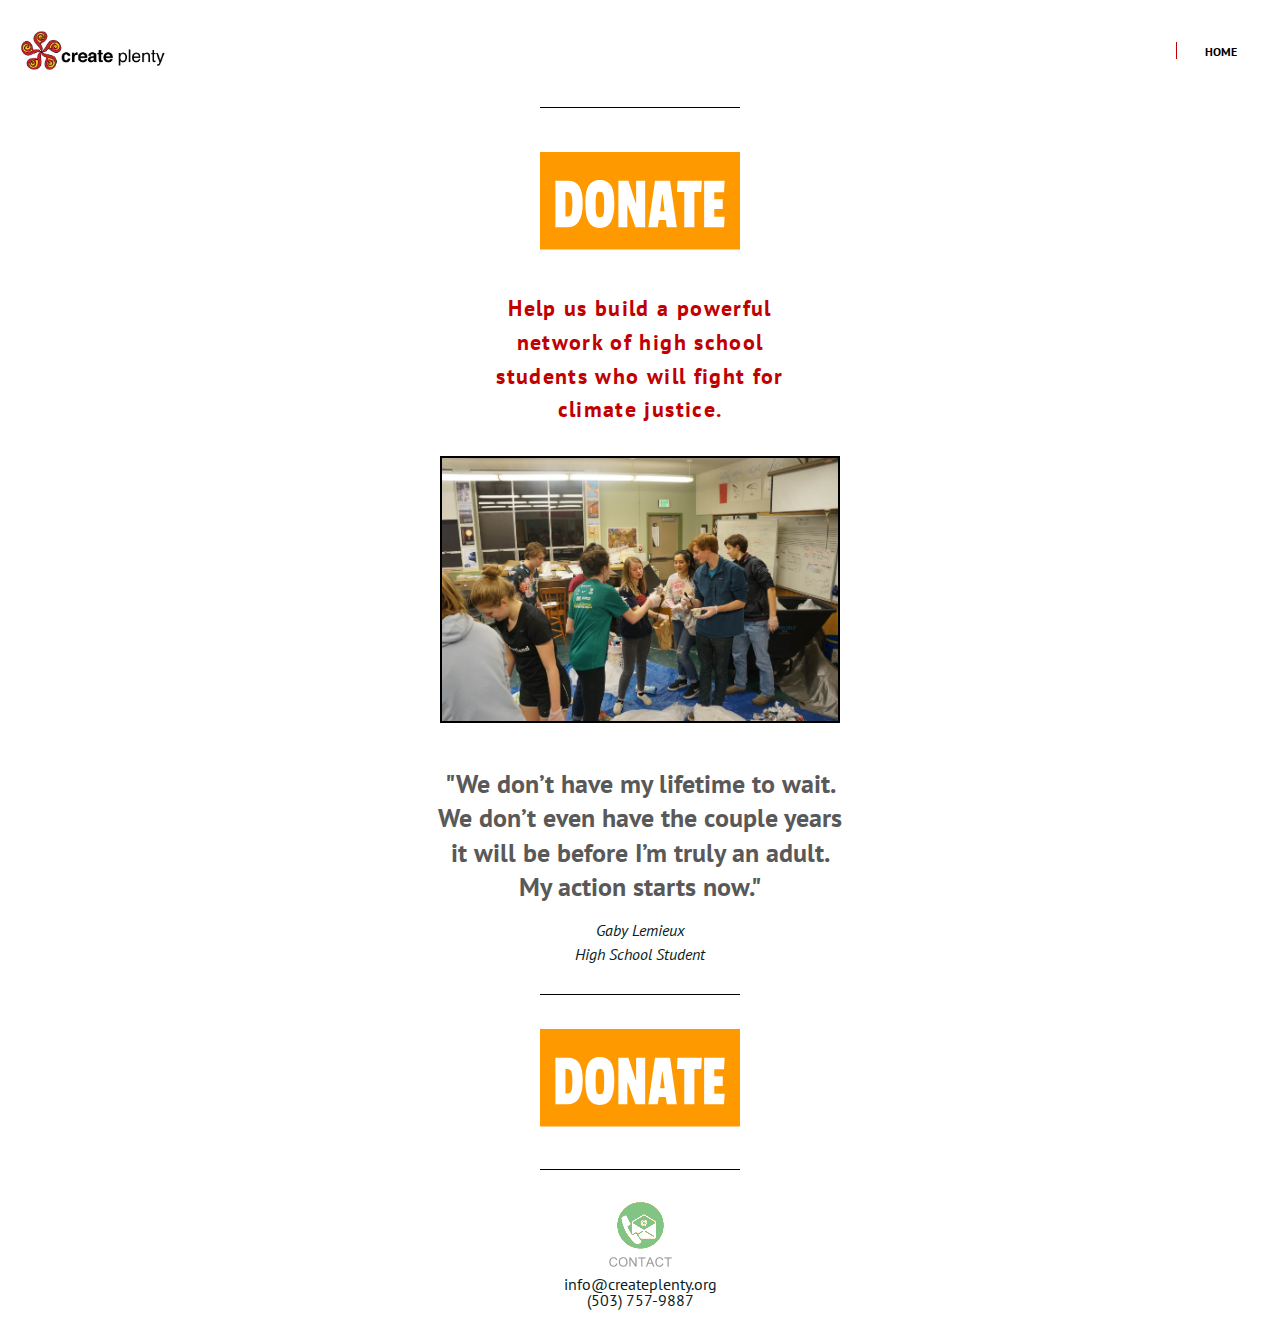
<file: donate.html>
<!doctype html>
<html lang="en" class="no-js">
<head>
	<meta charset="UTF-8">
	<meta name="viewport" content="width=device-width, initial-scale=1">

	<link href='http://fonts.googleapis.com/css?family=PT+Sans:400,700' rel='stylesheet' type='text/css'>

	<link rel="stylesheet" href="nav_css/reset.css">
	<!-- CSS reset -->
	<link rel="stylesheet" href="nav_css/style.css"> <!-- Resource style -->
	<script src="nav_js/modernizr.js"></script> <!-- Modernizr -->

<link rel="stylesheet" href="css/mods.css">
<link rel="stylesheet" href="css/three_columns.css">
<link rel="stylesheet" href="css/iframe_ht.css">
	<title>Donate</title>
</head>
<body>

<header>
	<nav>
		<ul class="cd-primary-nav">
			<li><a href="index.html">Home</a></li>
			<li><a href="students.html">Students</a></li>
			<li><a href="partners.html">Partners</a></li>
			<li><a href="join_us.html">Join Us</a></li>

		</ul>
	</nav>
</header>


 <!-- top menu -->
 <div class="menu_container">


      <div class="box our_mission"><a href="index.html"><span class="vert_mid _front_botline">HOME</span></a></div>
</div>


<img class="cplogo_head" src="img/cplogo.png">






<div id="donate_btn_top_donatepage">
<form action="https://www.paypal.com/cgi-bin/webscr" method="post" target="blank"><input name="cmd" type="hidden" value="_s-xclick" /><input name="hosted_button_id" type="hidden" value="LHMP39JDUV9JN" /><input alt="PayPal - The safer, easier way to pay online!" name="submit" src="img/donate_button.svg" alt="donate button"  type="image" />
</form>
	</div>
<p id="bottom_donatepage_blurb">Help us build a powerful network of high school students who will fight for climate justice.</p>

<div class="top_ctr">
<div id="donate_bg">
	<img src="img/linc7.jpg">
</div>
</div>

<div id="donate_spacer"></div>
<div class="top_ctr top_front_headline">
	<h1>"We don’t have my lifetime to wait.<br>
We don’t even have the couple years<br>it will be before I’m truly an adult.<br>My action starts now."</h1>
	<p id="gaby_donatepg">Gaby Lemieux<br>High School Student</p>
</div>







<div id="donatepage_btn_bottom">
<form action="https://www.paypal.com/cgi-bin/webscr" method="post" target="blank"><input name="cmd" type="hidden" value="_s-xclick" /><input name="hosted_button_id" type="hidden" value="LHMP39JDUV9JN" /><input alt="PayPal - The safer, easier way to pay online!" name="submit" src="img/donate_button.svg" alt="donate button"  type="image" />
</form>
	</div>

<!-- <div class="hr_line"></div> -->


<div class="top_ctr">
	<br><br><img id="contact_png" src="img/contact.png">
<p id="contact_info">info@createplenty.org<br>
(503) 757-9887</p></div>

<!-- <div class="hr_line"></div> -->
<br><br>





	<div class="cd-overlay-nav">
		<span></span>
	</div> <!-- cd-overlay-nav -->

	<div class="cd-overlay-content">
		<span></span>
	</div> <!-- cd-overlay-content -->

	<a href="#0" class="cd-nav-trigger">Menu<span class="cd-icon"></span></a>

<script src="nav_js/jquery-2.1.1.js"></script>
<script src="nav_js/velocity.min.js"></script>
<script src="nav_js/main.js"></script> <!-- Resource jQuery -->



</body>
</html>
</file>
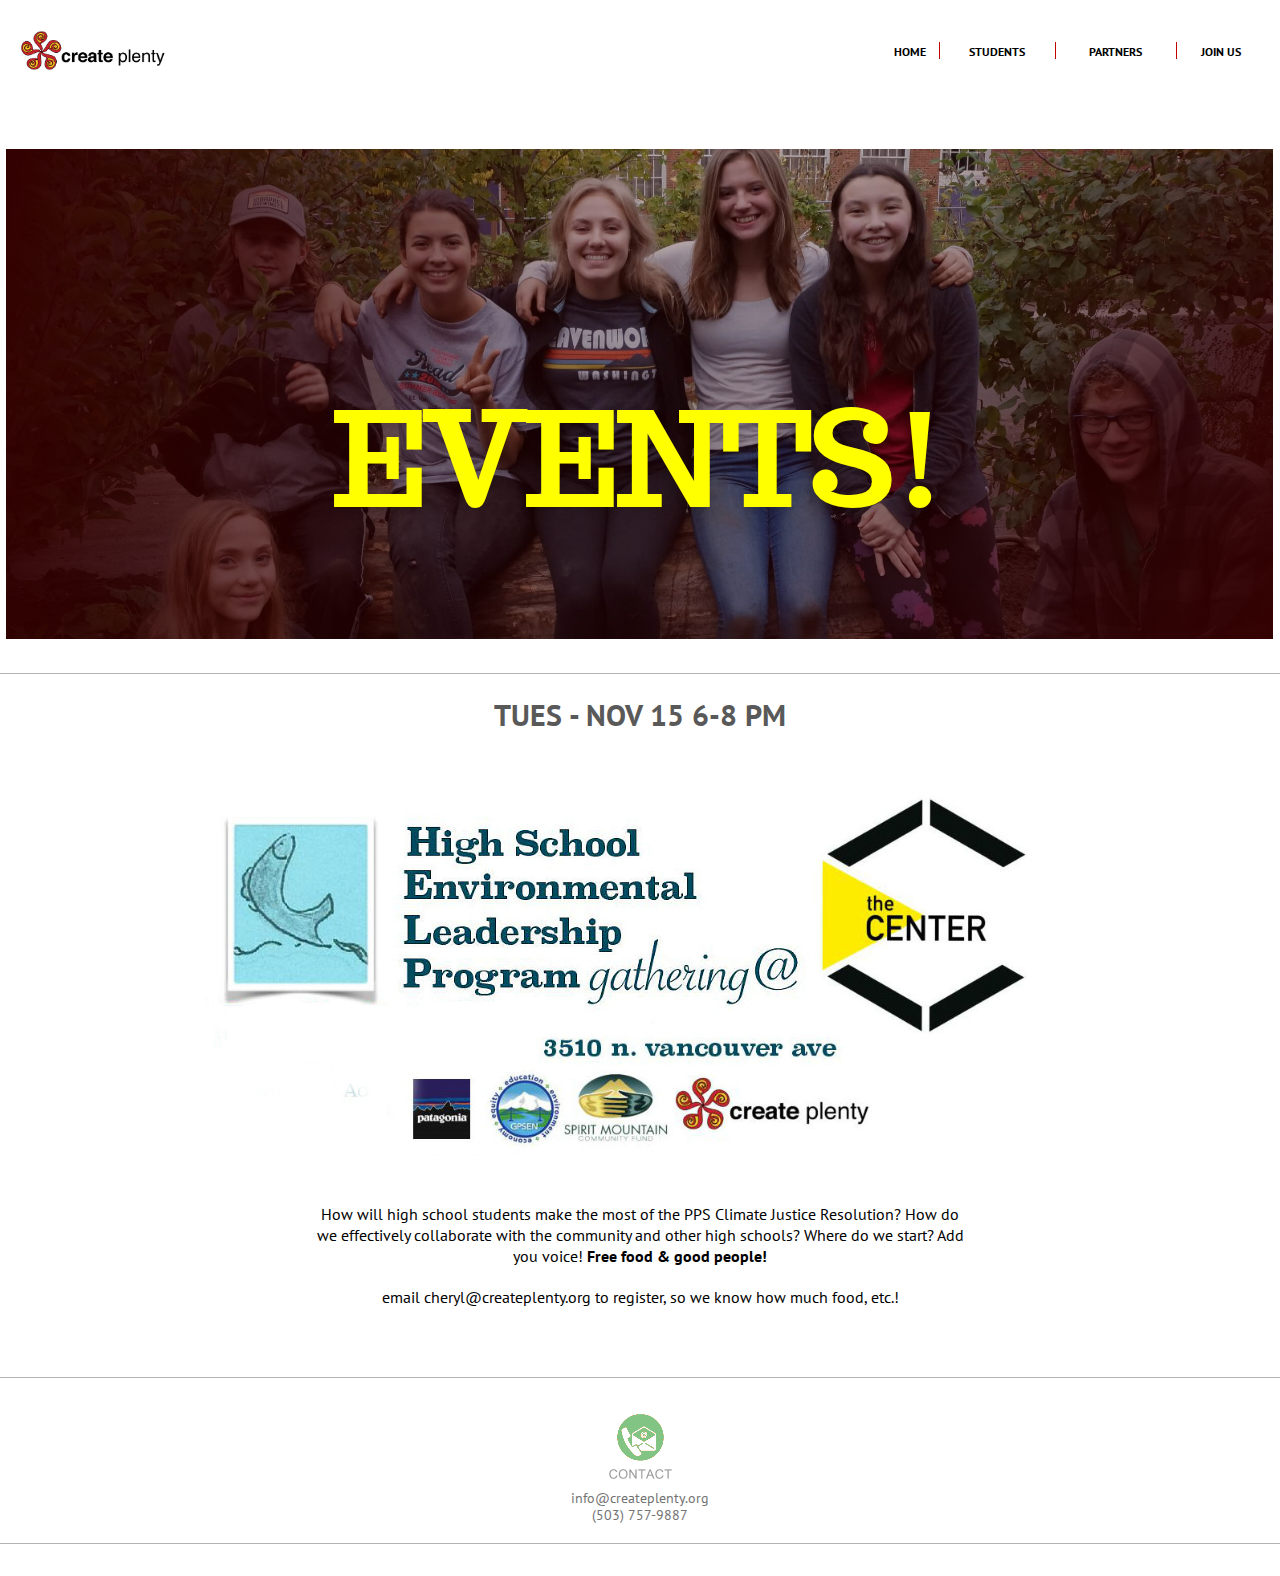
<file: events.html>
<!doctype html>
<html lang="en" class="no-js">
<head>
	<meta charset="UTF-8">
	<meta name="viewport" content="width=device-width, initial-scale=1">

	<link href='http://fonts.googleapis.com/css?family=PT+Sans:400,700' rel='stylesheet' type='text/css'>

	<link rel="stylesheet" href="nav_css/reset.css">
	<!-- CSS reset -->
	<link rel="stylesheet" href="nav_css/style.css"> <!-- Resource style -->
	<script src="nav_js/modernizr.js"></script> <!-- Modernizr -->

<link rel="stylesheet" href="css/accordion.css">
<link rel="stylesheet" href="css/mods.css">
<link rel="stylesheet" href="css/three_columns.css">
<link rel="stylesheet" href="css/iframe_ht.css">




	<title>EVENTS</title>
</head>
<body>

<header>
	<nav>
		<ul class="cd-primary-nav">

			<li><a href="index.html">Home</a></li>
			<li><a href="partners.html">Partners</a></li>
			<li><a href="join_us.html">Join Us</a></li>
			<li><a href="donate.html">Donate</a></li>
		</ul>
	</nav>
</header>


 <!-- top menu -->
 <div class="menu_container">

<div class="box home1"><a href="index.html"><span class="vert_mid _front_botline">HOME</span></a></div>
<div class="box leadership"><a href="students.html"><span class="vert_mid _front_botline">STUDENTS</span></a></div>
 <div class="box opportunities"><a href="partners.html"><span class="vert_mid _front_botline">PARTNERS</span></a></div>
 <div class="box our_mission"><a href="join_us.html"><span class="vert_mid _front_botline">JOIN US</span></a></div>



</div>


<img class="cplogo_head" src="img/cplogo.png">

<!-- <div class="line"></div> -->

<div id="show1_ctr">
<iframe class="iframe_ht" src="rwords/rwords_events.html"></iframe></div>

<br><br>
<div class="hr_line"></div>

<div class="top_ctr event_headline">
  <h1>TUES - NOV 15 6-8 PM<br></h1>
</div>
<div class="top_ctr">
<img id="event1_pic" src="img/event1_1.jpg">
</div>
<div class="front_article top_center">How will high school students make the most of the PPS Climate Justice Resolution? How do we effectively collaborate with the community and other high schools? Where do we start? Add you voice! <span class="bold">Free food & good people!</span>
<br><br>
email cheryl@createplenty.org to register, so we know how much food, etc.!
</div>

<!--
<div class="more_info top_ctr">
<span class="contact_cheryl">Ready to Sign Up?<br>
cheryl [at] createplenty.org<br>
(503) 757-9887
</span>
</div> -->





<div class="hr_line"></div>



<div class="top_ctr">
	<br><br><img class="contact_png" src="img/contact.png">
<p class="contact_info">info@createplenty.org<br>
(503) 757-9887</p></div>

<div class="hr_line"></div>
<br><br>




	<div class="cd-overlay-nav">
		<span></span>
	</div> <!-- cd-overlay-nav -->

	<div class="cd-overlay-content">
		<span></span>
	</div> <!-- cd-overlay-content -->

	<a href="#0" class="cd-nav-trigger">Menu<span class="cd-icon"></span></a>

<script src="nav_js/jquery-2.1.1.js"></script>
<script src="nav_js/velocity.min.js"></script>
<script src="nav_js/main.js"></script> <!-- Resource jQuery -->

<script src="smoothscroll.js"></script>




</body>
</html>
</file>
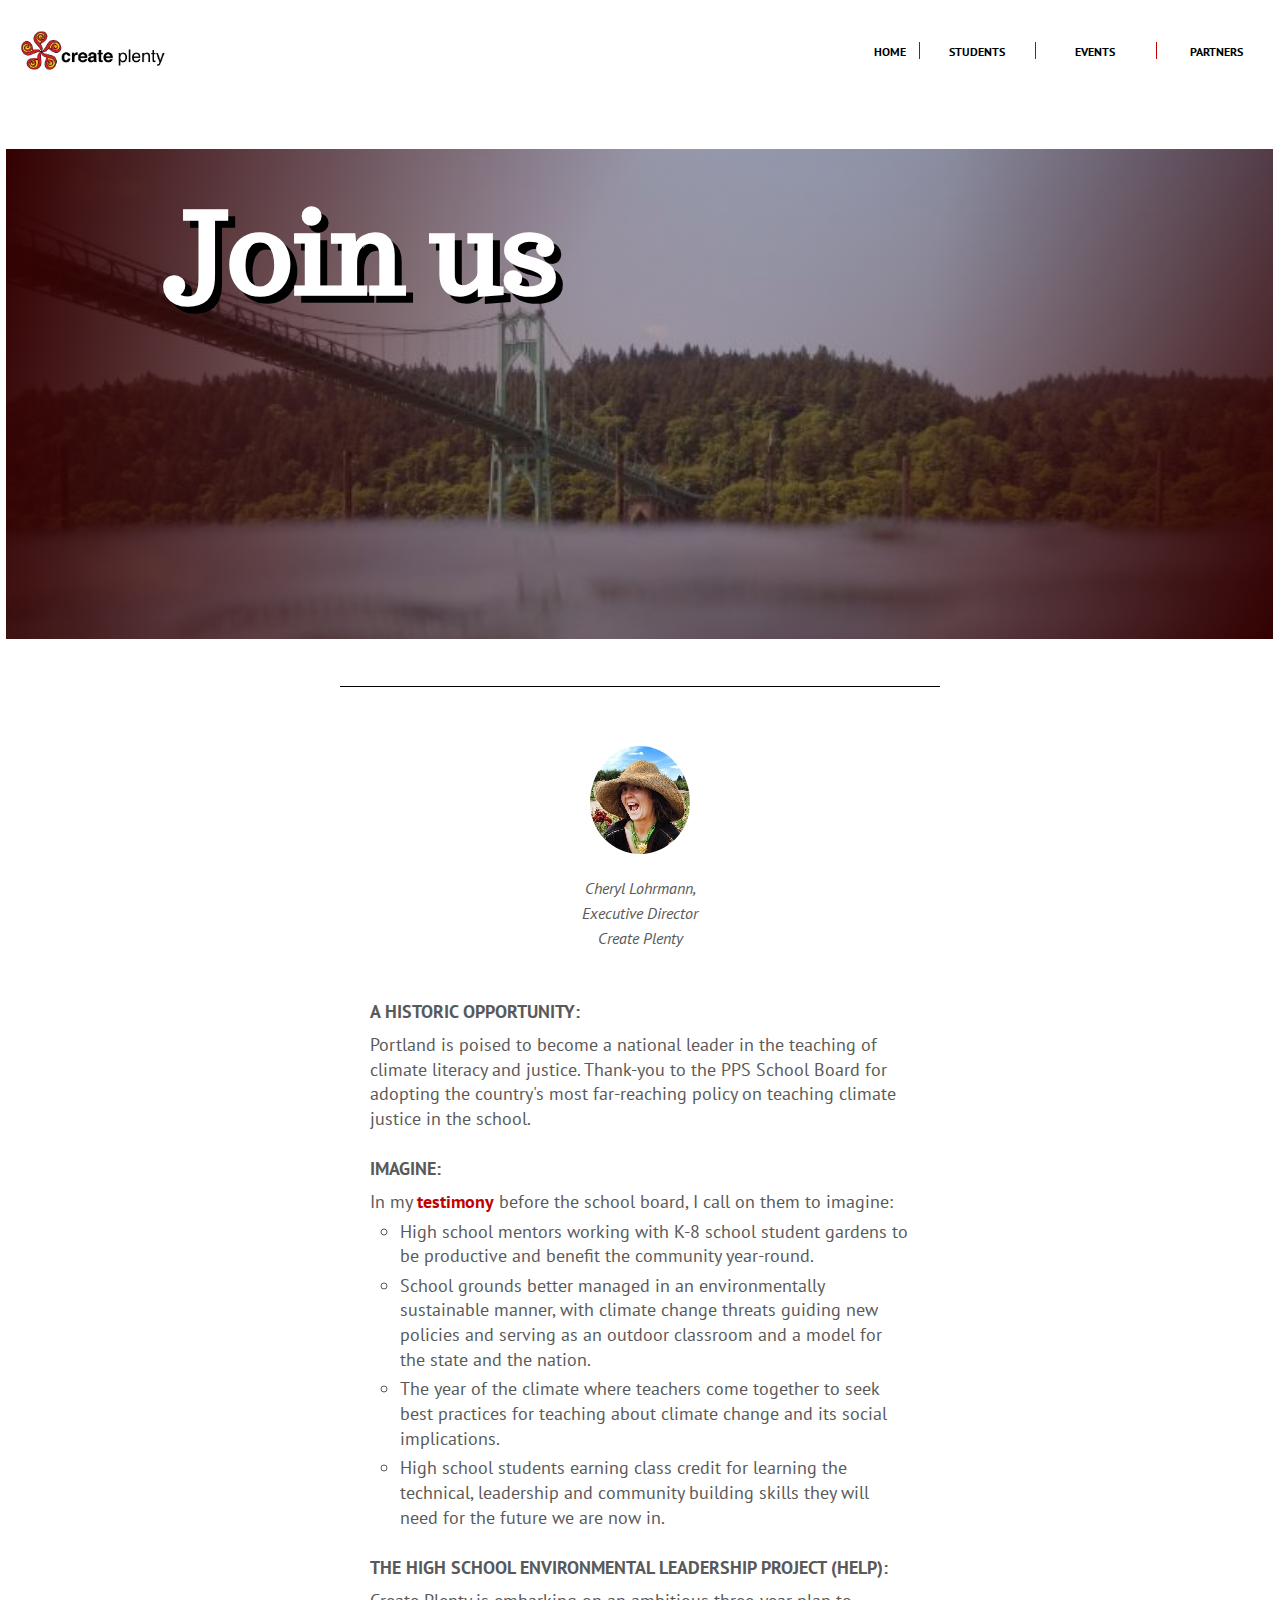
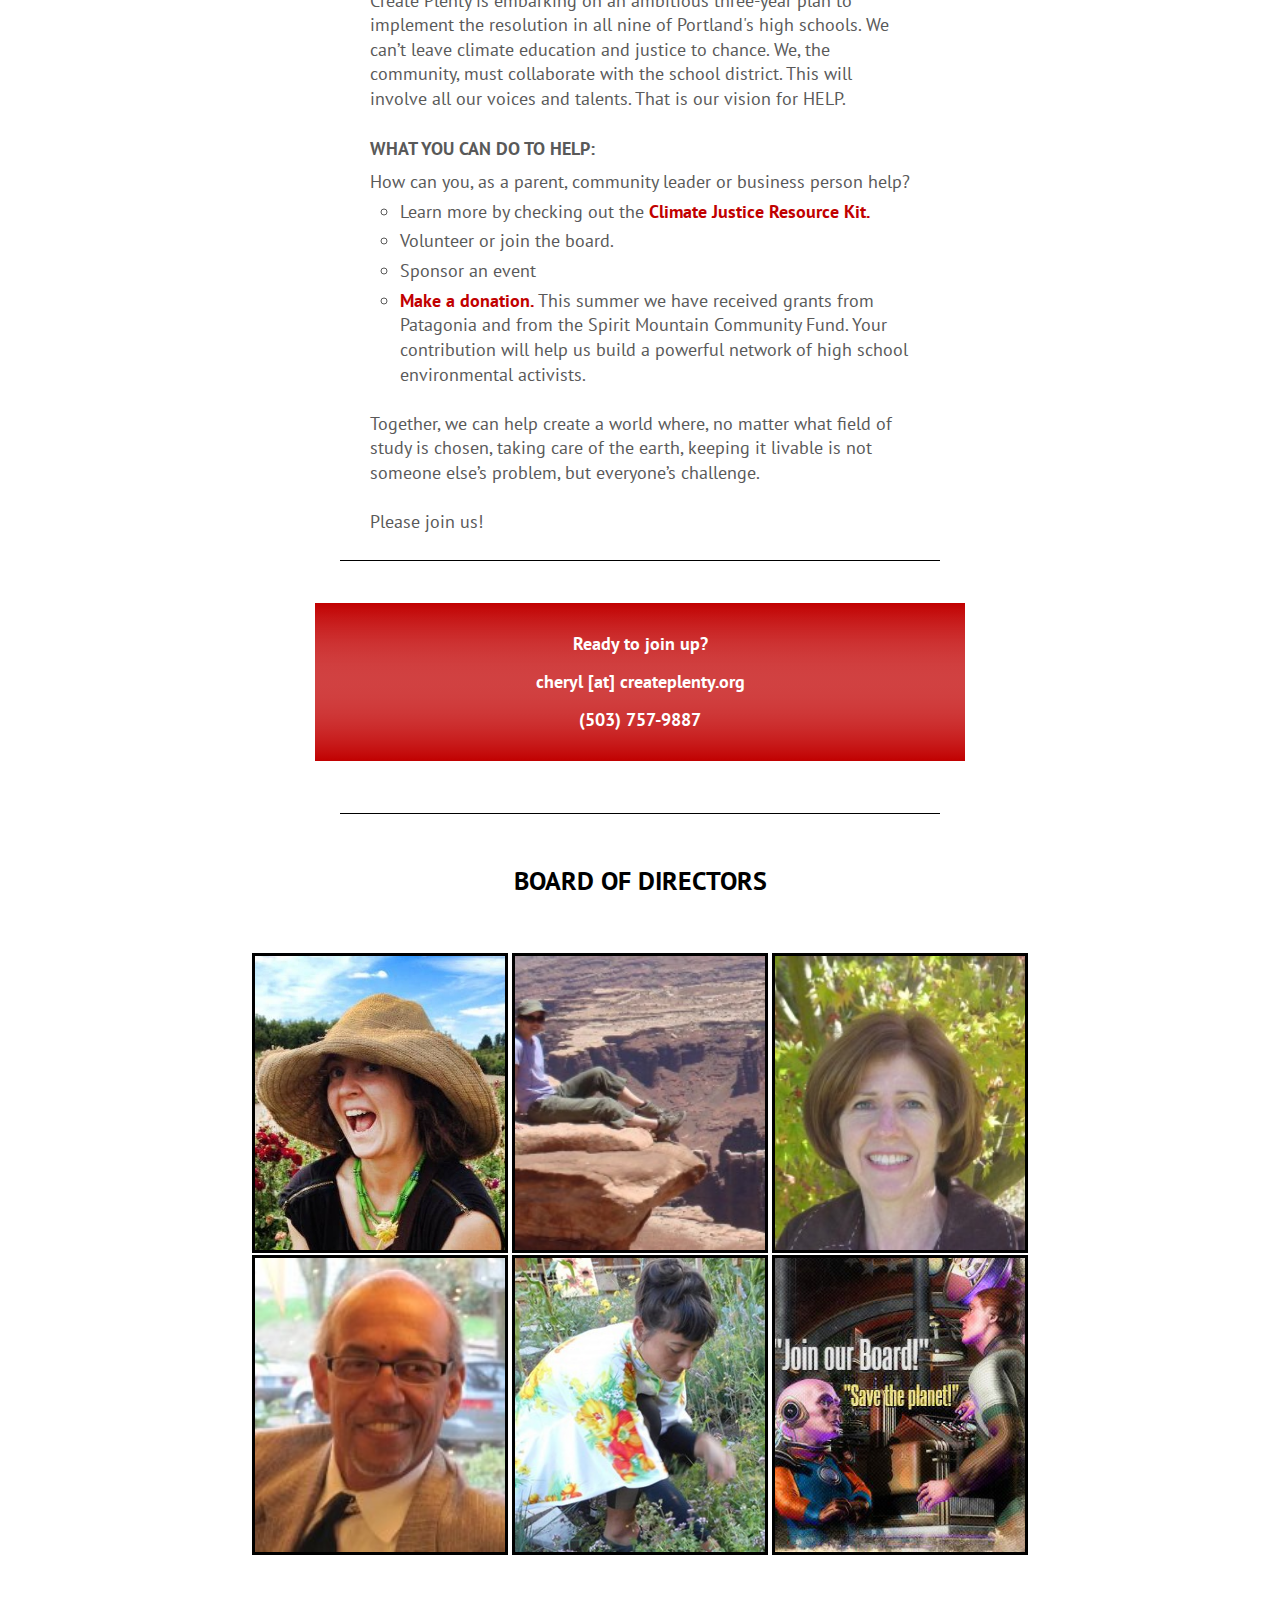
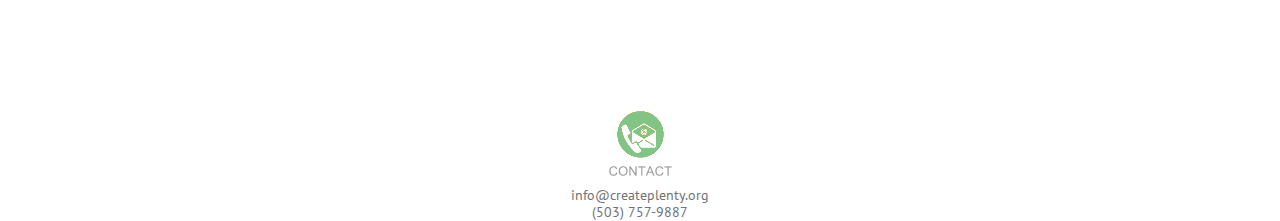
<file: join_us.html>
<!doctype html>
<html lang="en" class="no-js">
<head>
	<meta charset="UTF-8">
	<meta name="viewport" content="width=device-width, initial-scale=1">

	<link href='http://fonts.googleapis.com/css?family=PT+Sans:400,700' rel='stylesheet' type='text/css'>

	<link rel="stylesheet" href="nav_css/reset.css">
	<!-- CSS reset -->
	<link rel="stylesheet" href="nav_css/style.css"> <!-- Resource style -->
        <link rel="stylesheet" href="css/board.css">
	<script src="nav_js/modernizr.js"></script> <!-- Modernizr -->

<link rel="stylesheet" href="css/mods.css">
<link rel="stylesheet" href="css/three_columns.css">
<link rel="stylesheet" href="css/iframe_ht.css">

	<title>Join Us</title>
</head>
<body>

<header>
	<nav>
		<ul class="cd-primary-nav">

			<li><a href="index.html">Home</a></li>
			<li><a href="students.html">Students</a></li>
      <li><a href="events.html">Events</a></li>
			<li><a href="partners.html">Partners</a></li>
			<li><a href="donate.html">Donate</a></li>
		</ul>
	</nav>
</header>


 <!-- top menu -->
 <div class="menu_container">

      <div class="box home1"><a href="index.html"><span class="vert_mid _front_botline">HOME</span></a></div>
      <div class="box leadership"><a href="students.html"><span class="vert_mid _front_botline">STUDENTS</span></a></div>
      <div class="box opportunities"><a href="events.html"><span class="vert_mid _front_botline">EVENTS</span></a></div>
      <div class="box opportunities" id="teacher_right"><a href="partners.html"><span class="vert_mid _front_botline">PARTNERS</span></a></div>
</div>


<img class="cplogo_head" src="img/cplogo.png">

<div id="show1_ctr">
<iframe class="iframe_ht" src="rwords/rwords_joinus.html"></iframe></div>






<div id="cheryl_message"><img id="cherylpic" src="img/cheryl.jpg">


<p id="cheryl_signature">Cheryl Lohrmann,
  <br>Executive Director<br>Create Plenty</p>
  <br><br>

  <p class="cheryl_message_bold">A historic opportunity:</p><p>Portland is poised to become a national leader in the teaching of climate literacy and justice. Thank-you to the PPS School Board for adopting the country's most far-reaching policy on teaching climate justice in the school.</p>
<br>
<p class="cheryl_message_bold">Imagine:</p><p>In my <a href="https://youtu.be/g7fzLqOSndA?start=1400&end=1589&amp;autoplay=1">testimony</a> before the school board, I call on them to imagine:</p>
<ul class="imagine_list">
<li>High school mentors working with K-8 school student gardens to be productive and benefit the community year-round.</li>

<li>School grounds better managed in an environmentally sustainable manner, with climate change threats guiding new policies and serving as an outdoor classroom and a model for the state and the nation.</li>

<li>The year of the climate where teachers come together to seek best practices for teaching about climate change and its social implications.</li>

<li>High school students earning class credit for learning the technical, leadership and community building skills they will need for the future we are now in.</li>
</ul>

<br>
<p class="cheryl_message_bold">The High School Environmental Leadership Project (HELP):</p>
<p>Create Plenty is embarking on an ambitious three-year plan to implement the resolution in all nine of Portland's high schools. We can’t leave climate education and justice to chance. We, the community, must collaborate with the school district. This will involve all our voices and talents. That is our vision for HELP.

<br><br>
<p class="cheryl_message_bold">What you can do to help:</p><p>How can you, as a parent, community leader or business person help?</p>

<ul class="imagine_list">
<li>Learn more by checking out the <a href="http://www.rethinkingschools.org/publication/apcekit/index.shtml">Climate Justice Resource Kit.</a></li>

<li>Volunteer or join the board.</li>

<li>Sponsor an event</li>

<li><a href="donate.html">Make a donation.</a> This summer we have received grants from Patagonia and from the Spirit Mountain Community Fund. Your contribution will help us build a powerful network of
high school environmental activists.</li>
</ul>
<br>
<p>Together, we can help create a world where, no matter what field of study is chosen, taking care of the earth, keeping it livable is not someone else’s problem, but everyone’s challenge.
<br>
<br>
Please join us!
</p>



</div>



<div class="more_info top_ctr">
<span class="contact_cheryl">Ready to join up?<br>
cheryl [at] createplenty.org<br>
(503) 757-9887
</span>
</div>





<div style="height: 200px;"></div>


  <!-- TOP OF BOARD -->

  <div id="board_adjust"><h1>BOARD OF DIRECTORS</h1></div>


  <div class=board_bod>


<div class="container">

  <div class="block image1">
    <div class="layer"></div>
    <div class="p-container">

      <p class="img-p">
        CHERYL LOHRMANN - Executive Director: It began when she read <em>Garbageland</em> by Elizabeth Royte. In 2007, she started Leave No Plastic Behind which later became became Create Plenty and eventually the High School Environmental Leadership Program.</p>
    </div>
  </div>
  <!-- block -->

<div class="block image2">
    <div class="layer"></div>
    <div class="p-container">

      <p class="img-p">
        SU-WEN CHEN has a B.S. and M.S. in mechanical engineering from Stanford University and has worked designing consumer products for mass production. She hopes to use her design and manufacturing experience to find a solution to waste instead of contributing to it.
      </p>
    </div>
  </div>
  <!-- block -->

  <div class="block image3">
    <div class="layer"></div>
    <div class="p-container">

      <p class="img-p">
        AMY CHOVNICK is an adjunct faculty at Las Positas Community College where she teaches an ecology course called Humans and The Environment. She holds a Master of Science in Applied Molecular Biology and worked in the Biotech industry for over 18 years. She is also a volunteer project leader for a local 4H club.</p>
    </div>
  </div>
  <!-- block -->



</div>



  <div class="container">


  <div class="block image4">
    <div class="layer"></div>
    <div class="p-container">

      <p class="img-p">
        SAL FARUQUI has years of experience in the high technology and medical devices industries. He started his career at Tektronix then joined Coopers & Lybrand where his clients included Intel. He later started a consulting firm whose clients include Columbia Sportswear and others.
      </p>
    </div>
  </div>
  <!-- block -->



<div class="block image6">
    <div class="layer"></div>
    <div class="p-container">

      <p class="img-p">
        ALEXIS THOMPSON: An environmental activist while attending Portland Public Schools, Alexis has a BS in Environmental Science & Community Development. Her work includes sustainable community organizing in Baton Rouge, Paraguay, and Honduras plus a stint as a Waste Reduction Educator for Metro.</p>
    </div>
  </div>
  <!-- block -->

<div class="block image7">
    <div class="layer"></div>
    <div class="p-container">

      <p class="img-p" style="padding: 0 10px;">
        We're looking for a few good board members! Contact Cheryl Lorhmann at (503) 757-9887.
      </p>
    </div>
  </div>

  <!-- block -->

</div>





  </div>  <!-- board body -->





  <!-- bottom of board   -->




<div style="height: 150px;"></div>

<div class="top_ctr"><img class="contact_png" src="img/contact.png">
<p class="contact_info">info@createplenty.org<br>
(503) 757-9887</p></div>










	<div class="cd-overlay-nav">
		<span></span>
	</div> <!-- cd-overlay-nav -->

	<div class="cd-overlay-content">
		<span></span>
	</div> <!-- cd-overlay-content -->

	<a href="#0" class="cd-nav-trigger">Menu<span class="cd-icon"></span></a>

<script src="nav_js/jquery-2.1.1.js"></script>
<script src="nav_js/velocity.min.js"></script>
<script src="nav_js/main.js"></script> <!-- Resource jQuery -->

<script src="smoothscroll.js"></script>

</body>
</html>
</file>
<file: nav_css/style.css>
/* --------------------------------

line 215 - width set to 103% to hide scroll bar for overlay

-------------------------------- */


/* --------------------------------
hide stuff under overlay menu....
add class=".overlay_correct" to <nav class="overlay_correct">
-------------------------------- */

.overlay_correct {
  position: relative;
  z-index: 4;
}


/* --------------------------------

Primary style

-------------------------------- */
*, *::after, *::before {
  -webkit-box-sizing: border-box;
  -moz-box-sizing: border-box;
  box-sizing: border-box;
}

*::after, *::before {
  content: '';
}

body {
  font-size: 100%;
  font-family: "PT Sans", sans-serif;
  color: #091d23;
}

a {
  color: #ffb441;
  text-decoration: none;
}

/* --------------------------------

Main components

-------------------------------- */
html, body {
  height: 100%;
}

header {
  z-index: 3;
}

.cd-logo, .cd-nav-trigger {
  position: fixed;
  display: inline-block;
}

.cd-logo {
  top: 28px;
  left: 5%;
}
.cd-logo img {
  display: block;
}

.cd-nav-trigger {
  top: 18px;
  right: 5%;
  height: 44px;
  width: 44px;
  z-index: 5;
  /* image replacement */
  overflow: hidden;
  text-indent: 100%;
  white-space: nowrap;
}
.cd-nav-trigger .cd-icon {
  /* icon created in CSS */
  position: absolute;
  left: 50%;
  top: 50%;
  bottom: auto;
  right: auto;
  -webkit-transform: translateX(-50%) translateY(-50%);
  -moz-transform: translateX(-50%) translateY(-50%);
  -ms-transform: translateX(-50%) translateY(-50%);
  -o-transform: translateX(-50%) translateY(-50%);
  transform: translateX(-50%) translateY(-50%);
  display: inline-block;
  width: 18px;
  height: 3px;
  background-color: #ffffff;
  z-index: 10;
}
.cd-nav-trigger .cd-icon::before, .cd-nav-trigger .cd-icon:after {
  /* upper and lower lines of the menu icon */
  position: absolute;
  top: 0;
  right: 0;
  width: 100%;
  height: 100%;
  background-color: #ffffff;
  /* Force Hardware Acceleration in WebKit */
  -webkit-transform: translateZ(0);
  -moz-transform: translateZ(0);
  -ms-transform: translateZ(0);
  -o-transform: translateZ(0);
  transform: translateZ(0);
  -webkit-backface-visibility: hidden;
  backface-visibility: hidden;
  /* apply transition to transform property */
  -webkit-transition: -webkit-transform .3s;
  -moz-transition: -moz-transform .3s;
  transition: transform .3s;
}
.cd-nav-trigger .cd-icon::before {
  -webkit-transform: translateY(-6px) rotate(0deg);
  -moz-transform: translateY(-6px) rotate(0deg);
  -ms-transform: translateY(-6px) rotate(0deg);
  -o-transform: translateY(-6px) rotate(0deg);
  transform: translateY(-6px) rotate(0deg);
}
.cd-nav-trigger .cd-icon::after {
  -webkit-transform: translateY(6px) rotate(0deg);
  -moz-transform: translateY(6px) rotate(0deg);
  -ms-transform: translateY(6px) rotate(0deg);
  -o-transform: translateY(6px) rotate(0deg);
  transform: translateY(6px) rotate(0deg);
}
.cd-nav-trigger::before, .cd-nav-trigger::after {
  /* 2 rounded colored backgrounds for the menu icon */
  position: absolute;
  top: 0;
  left: 0;
  border-radius: 50%;
  height: 100%;
  width: 100%;
  /* Force Hardware Acceleration in WebKit */
  -webkit-transform: translateZ(0);
  -moz-transform: translateZ(0);
  -ms-transform: translateZ(0);
  -o-transform: translateZ(0);
  transform: translateZ(0);
  -webkit-backface-visibility: hidden;
  backface-visibility: hidden;
  -webkit-transition-property: -webkit-transform;
  -moz-transition-property: -moz-transform;
  transition-property: transform;
}
.cd-nav-trigger::before {
  background-color: #091d23;
  -webkit-transform: scale(1);
  -moz-transform: scale(1);
  -ms-transform: scale(1);
  -o-transform: scale(1);
  transform: scale(1);
  -webkit-transition-duration: 0.3s;
  -moz-transition-duration: 0.3s;
  transition-duration: 0.3s;
  -webkit-transition-delay: 0.4s;
  -moz-transition-delay: 0.4s;
  transition-delay: 0.4s;
}
.cd-nav-trigger::after {
  background-color: #ffb441;
  -webkit-transform: scale(0);
  -moz-transform: scale(0);
  -ms-transform: scale(0);
  -o-transform: scale(0);
  transform: scale(0);
  -webkit-transition-duration: 0s;
  -moz-transition-duration: 0s;
  transition-duration: 0s;
  -webkit-transition-delay: 0s;
  -moz-transition-delay: 0s;
  transition-delay: 0s;
}
.cd-nav-trigger.close-nav::before {
  /* user clicks on the .cd-nav-trigger element - 1st rounded background disappears */
  -webkit-transform: scale(0);
  -moz-transform: scale(0);
  -ms-transform: scale(0);
  -o-transform: scale(0);
  transform: scale(0);
}
.cd-nav-trigger.close-nav::after {
  /* user clicks on the .cd-nav-trigger element - 2nd rounded background appears */
  -webkit-transform: scale(1);
  -moz-transform: scale(1);
  -ms-transform: scale(1);
  -o-transform: scale(1);
  transform: scale(1);
  -webkit-transition-duration: 0.3s;
  -moz-transition-duration: 0.3s;
  transition-duration: 0.3s;
  -webkit-transition-delay: 0.4s;
  -moz-transition-delay: 0.4s;
  transition-delay: 0.4s;
}
.cd-nav-trigger.close-nav .cd-icon {
  /* user clicks on the .cd-nav-trigger element - transform the icon */
  background-color: rgba(255, 255, 255, 0);
}
.cd-nav-trigger.close-nav .cd-icon::before, .cd-nav-trigger.close-nav .cd-icon::after {
  background-color: white;
}
.cd-nav-trigger.close-nav .cd-icon::before {
  -webkit-transform: translateY(0) rotate(45deg);
  -moz-transform: translateY(0) rotate(45deg);
  -ms-transform: translateY(0) rotate(45deg);
  -o-transform: translateY(0) rotate(45deg);
  transform: translateY(0) rotate(45deg);
}
.cd-nav-trigger.close-nav .cd-icon::after {
  -webkit-transform: translateY(0) rotate(-45deg);
  -moz-transform: translateY(0) rotate(-45deg);
  -ms-transform: translateY(0) rotate(-45deg);
  -o-transform: translateY(0) rotate(-45deg);
  transform: translateY(0) rotate(-45deg);
}

.cd-primary-nav {
  /* by default it's hidden */
  position: fixed;
  left: 0;
  top: 0;
  height: 100%;
  width: 104%;
  padding: 80px 5%;
  z-index: 3;
  background-color: #091d23;
  overflow: auto;
  /* this fixes the buggy scrolling on webkit browsers - mobile devices only - when overflow property is applied */
  -webkit-overflow-scrolling: touch;
  visibility: hidden;
  opacity: 0;
  -webkit-transition: visibility 0s, opacity 0.3s;
  -moz-transition: visibility 0s, opacity 0.3s;
  transition: visibility 0s, opacity 0.3s;
}
.cd-primary-nav li {
  margin: 1.6em 0;
  text-align: center;
  text-transform: capitalize;
}
.cd-primary-nav a {
  font-size: 20px;
  font-size: 1.25rem;
  -webkit-font-smoothing: antialiased;
  -moz-osx-font-smoothing: grayscale;
  -webkit-transition: color 0.2s;
  -moz-transition: color 0.2s;
  transition: color 0.2s;
}
.no-touch .cd-primary-nav a:hover {
  color: #ffffff;
}
.cd-primary-nav.fade-in {
  /* navigation visible at the end of the circle animation */
  visibility: visible;
  opacity: 1;
}
@media only screen and (min-width: 768px) {
  .cd-primary-nav li {
    margin: 2em 0;
  }
  .cd-primary-nav a {
    font-size: 28px;
    font-size: 1.75rem;
  }
}
@media only screen and (min-width: 1170px) {
  .cd-primary-nav li {
    margin: 2.6em 0;
  }
  .cd-primary-nav a {
    font-size: 32px;
    font-size: 2rem;
  }
}

.cd-overlay-nav, .cd-overlay-content {
  /* containers of the 2 main rounded backgrounds - these containers are used to position the rounded bgs behind the menu icon */
  position: fixed;
  top: 18px;
  right: 5%;
  height: 4px;
  width: 4px;
  -webkit-transform: translateX(-20px) translateY(20px);
  -moz-transform: translateX(-20px) translateY(20px);
  -ms-transform: translateX(-20px) translateY(20px);
  -o-transform: translateX(-20px) translateY(20px);
  transform: translateX(-20px) translateY(20px);
}
.cd-overlay-nav span, .cd-overlay-content span {
  display: inline-block;
  position: absolute;
  border-radius: 50%;
  /* Force Hardware Acceleration in WebKit */
  -webkit-transform: translateZ(0);
  -moz-transform: translateZ(0);
  -ms-transform: translateZ(0);
  -o-transform: translateZ(0);
  transform: translateZ(0);
  -webkit-backface-visibility: hidden;
  backface-visibility: hidden;
  will-change: transform;
  -webkit-transform-origin: 50% 50%;
  -moz-transform-origin: 50% 50%;
  -ms-transform-origin: 50% 50%;
  -o-transform-origin: 50% 50%;
  transform-origin: 50% 50%;
  -webkit-transform: scale(0);
  -moz-transform: scale(0);
  -ms-transform: scale(0);
  -o-transform: scale(0);
  transform: scale(0);
}
.cd-overlay-nav.is-hidden, .cd-overlay-content.is-hidden {
  /* background fades out at the end of the animation */
  opacity: 0;
  visibility: hidden;
  -webkit-transition: opacity .3s 0s, visibility 0s .3s;
  -moz-transition: opacity .3s 0s, visibility 0s .3s;
  transition: opacity .3s 0s, visibility 0s .3s;
}

.cd-overlay-nav {
  /* main rounded colored bg 1 */
  z-index: 2;
}
.cd-overlay-nav span {
  background-color: #091d23;
}

.cd-overlay-content {
  /* main rounded colored bg 2 */
  z-index: 4;
}
.cd-overlay-content span {
  background-color: #ffb441;
}

.cd-content {
  /* just some dummy content */
  padding: 80px 0;
  width: 90%;
  max-width: 768px;
  margin: 0 auto;
  z-index: 1;
}
.cd-content .cd-intro {
  height: 200px;
  padding-top: 4.6em;
}
.cd-content h1 {
  text-align: center;
  font-size: 20px;
  font-size: 1.25rem;
}
.cd-content p {
  line-height: 1.5;
  color: #a76500;
}
@media only screen and (min-width: 768px) {
  .cd-content .cd-intro {
    height: 250px;
    padding-top: 6em;
  }
  .cd-content h1 {
    font-size: 28px;
    font-size: 1.75rem;
  }
  .cd-content p {
    font-size: 18px;
    font-size: 1.125rem;
    line-height: 1.8;
  }
}


    /*modifications*/

.cover_image {
text-align: center;
margin-top: 70px;
}

#logo_head {
  max-width: 420px;
  margin-top: -40px;
  margin-bottom: -79px;
  display: block;
  margin-right: auto;
  margin-left: auto;
}

.top_ctr {
  text-align: center;
}



@media only screen and (max-width: 590px) {
  #horiz {
    display: none;
  }
  #logo_head {
    margin-bottom: -99px;
  }
  #vert {
    margin-bottom: 34px;
  }
}

@media only screen and (min-width: 591px) {
  #vert {
    display: none;
  }
   #horiz {
    margin-top: -60px;
  }
}
</file>
<file: css/mods.css>
/*modifications*/

   .rwording {
    width: 104%;
    height: 290px;
    margin-top: 70px;
}

#sponsors_lg {
  width: 90%;
  max-width: 400px;
  margin-right: auto;
  margin-left: auto;
  margin-bottom: 45px;
}



#gaby {
  line-height: 1.6em;
}

.italics {
  font-style: italic;
}



ul.bullet {
    list-style-type: circle;
    list-style-position:inside;
}

.homer_top_banner {
  width: 100%;
  height: 200px;
  margin-top: 35px;
  margin-bottom: 45px;

     background:
linear-gradient(200deg,
 #330000, transparent 100%),
            linear-gradient(260deg,
 #000000, transparent 35%),
            linear-gradient(210deg,
 #330000, transparent 99%),url(../img/rally9.jpg);
     background-repeat: no-repeat;
      background-size: cover;
      background-position: top;
      text-align: center;
       display: flex;
  justify-content: center;
  flex-direction: column;
}

.homer_top_banner h1 {
  color: white;
  font-size: 0.78em;
  line-height: 1.3em;
}




.teacher_top_banner {
  width: 100%;
  height: 200px;
  margin-top: 35px;
  margin-bottom: 45px;

     background:
linear-gradient(200deg,
 #FFA800, transparent 90%),
            linear-gradient(190deg,
 #000, transparent 135%),
            linear-gradient(210deg,
 #FFA800, transparent 99%),url(../img/rally9.jpg);
     background-repeat: no-repeat;
      background-size: cover;
      background-position: top;
      text-align: center;
       display: flex;
  justify-content: center;
  flex-direction: column;
}

.teacher_top_banner h1 {
  color: white;
  /*font-weight: bold;*/
  letter-spacing: 0.1em;
  font-size: 0.78em;
  line-height: 1.3em;
}


.resolution_banner h1 {
  padding: 0 12px;
}

.resolution_banner  {
    color: #fff;
    font-size: 1.9em;
    font-weight: bold;
    text-transform: uppercase;
  width: 100%;
  height: 140px;


  background:
            linear-gradient(
    #001a4d, transparent 179%),
            linear-gradient(260deg, #009933, transparent 15%),

            linear-gradient(60deg,  #004d1a, transparent 25%),  linear-gradient(160deg,  #000, transparent 5%),
              #001a09 url(../img/winbg.jpg) no-repeat center;
            /* last line is top layer  */
  background-size: cover;
  background-position: top;
  top: 0;
      text-align: center;
       display: flex;
  justify-content: center;
  flex-direction: column;
   margin-bottom: 45px;
   margin-top: 265px;
}


@media screen and (min-width: 960px) {
  .resolution_banner  {
    font-size: 2.9em;
  width: 100%;
  height: 240px;
  margin-top: 115px;
  margin-bottom: 45px;
}

#mission_top {
  font-size: 3.3em;
  letter-spacing: 0.17em;
  font-weight: bold;
}



.createplenty_who  {
    color: #fff;
    font-size: 1.9em;
    font-weight: bold;
    text-transform: uppercase;
  width: 100%;
  height: 150px;
  margin-top: 25px;
  margin-bottom: 45px;

  background:
            linear-gradient(
   #004d00, transparent 179%),
            linear-gradient(260deg, #009933, transparent 65%),

            linear-gradient(60deg,  #004d1a, transparent 95%),  linear-gradient(160deg,  #000, transparent 5%);
            background: url(../img/cheetos2.jpg);
           background-repeat: no-repeat;
            /* last line is top layer  */
  background-size: cover;
  background-position: top;
  top: 0;
      text-align: center;
       display: flex;
  justify-content: center;
  flex-direction: column;
}
}


 @media screen and (min-width: 369px) { .homer_top_banner h1 { font-size: 0.9em; line-height: 1.3em; padding: 0 10px 0 10px; }}


.teacher_top_banner h1 {
  font-size: 0.9em;
  line-height: 1.3em;
  padding: 0 10px 0 10px;
  }


@media screen and (min-width: 410px)  {

.homer_top_banner h1 {
  font-size: 1em;
  line-height: 1.3em;
  padding: 0 10px 0 10px;
  }
}


.teacher_top_banner h1 {
  font-size: 1em;
  line-height: 1.3em;
  padding: 0 10px 0 10px;
  }

/*
@media screen and (min-width: 600px)  {

.homer_top_banner h1 {
  font-size: 1.4em;
  line-height: 1.3em;
  padding: 0 10px 0 10px;
  }
}


.teacher_top_banner h1 {
  font-size: 1.4em;
  line-height: 1.3em;
  padding: 0 10px 0 10px;
  }
*/
/*
@media screen and (min-width: 960px)  {

.homer_top_banner h1 {
  font-size: 1.6em;
  line-height: 1.3em;
  padding: 0 10px 0 10px;
  }
}


.teacher_top_banner h1 {
  font-size: 1.6em;
  line-height: 1.3em;
  padding: 0 10px 0 10px;
  }
}
*/

/*
#thankyou_banner h1 {
  font-size: 1.9em;
  line-height: 1.3em;
  padding: 0 10px 0 10px;
  text-align: center;
  text-transform: uppercase;
  margin: 100px 0 0 0;
  }
}
*/
/*
.front_three_container {
        width: 100%;
        text-align: center;
        border: 4px solid orange;
  }

*/
/*
#for_students,
#for_teachers,
#our_mission {
  min-width: 280px;
  width: 20%;
  height: 70px;
  font-size: 1.4em;
  line-height: 1.4em;
  text-align: center;
  font-weight: bold;
  text-transform: uppercase;
  margin-left: auto;
  margin-right: auto;
  display: block;
  }


#for_students {
  margin-top: 50px;
}
#for_students,
#for_teachers,
#our_mission{
  margin-bottom: 310px;
}

#for_students a,
#for_teachers a,
#our_vision a {
  color: #c10000;
}
*/

/*
.front_three {
  font-weight: normal;
  font-size: 1em;
  text-transform: none;
  margin-top: 15px;

  color: #595959;
  }
*/
.front_three_container {
  /*border: 1px solid black;*/
  /*margin-bottom: 300px;*/
}
/*
.front_three_container img {
  border: 1px solid black;
  max-width: 300px;
}*/



.teacher_quote {
  font-size: 0.8em;
  line-height: 1.3em;
  padding-top: 5px;
}
/*
.sponsors {
  text-align: center;
  margin-bottom: 100px;
  }
  */
.sponsors_pic {
  /*display: block;*/
  margin: 15px 8px 5px 8px;
}

.hr_line {
  width: 100%;
  border-top: 1px solid #b3b3b3;
}

/*@media screen and (min-width: 780px) {*/
.sponsors {
   display: -webkit-flex; /* Safari */
    -webkit-flex-wrap: wrap; /* Safari 6.1+ */
    display: flex;
    flex-wrap: wrap;
      justify-content: center;
  margin-left: auto;
  margin-right: auto;
  }
/*}*/
/*
@media screen and (min-width: 860px) {
#for_students,
#for_teachers,
#our_mission {
  min-width: 280px;
  width: 20%;
  height: 70px;
  font-size: 1.4em;
  line-height: 1.4em;
  text-align: center;
  font-weight: bold;
  text-transform: uppercase;
  margin-left: 4px;
  margin-right: 4px;
  display: block;
  }
}
*/

@media screen and (min-width: 860px) {
/*
.front_three_container {
        width: 100%;
         display: flex;
  justify-content: space-between;
  flex-direction: row;
  margin-left: auto;
  margin-right: auto;
  }*/
/*
#for_students,
#for_teachers,
#our_mission {
  width: 22%;
  height: 70px;
  font-size: 1.2em;
  line-height: 1.4em;
  text-align: center;
  margin-top: 80px;
  font-weight: bold;
  text-transform: uppercase;
        display: inline-block;
  }
*/
/*
#for_students p,
#for_teachers p,
#our_mission p {
  font-weight: normal;
  text-transform: none;
  }

  #for_teachers {
  }*/
}
#donate_front {
  margin-top: 80px;
}
.ctr {
  text-align: center;
}
.line {
  width: 30%;
  border: 1px solid #c10000;
  margin: 0 auto;
}

.short_line {
  width: 200px;
  border: 1px solid  #bfbfbf;
  margin: 0 auto 0 auto;
}


#cr_arrow {
  width: 249px;
  margin-top: 335px;
}


.email {
  font-style: italic;
  color: #c10000;
}

.bold {
  font-weight: bold;
}

#frontpic {
  margin-bottom: 40px;
}

.flex_wrap {
  display: flex;
  flex-wrap: wrap;
  justify-content: center;
}

.frontpic_container {
  width: 100%;
  display: flex;
  flex-wrap: wrap;
}

.missionpic_container {
   width: 100%;
  display: flex;
  flex-wrap: wrap;
}

.banner_pic_caption {
  font-size: 1.15em;
  font-weight: bold;
  line-height: 1.5em;
  color: black;
  width: 200px;
   margin-left: auto;
   margin-right: auto;
   margin-top: -18px;
   margin-bottom: 15px;
   text-align: center;
}



.event_caption {
  font-size: 1.15em;
  font-weight: bold;
  line-height: 1.5em;
  color: black;
  width: 200px;
   margin-left: auto;
   margin-right: auto;
   margin-top: -18px;
   margin-bottom: 15px;
   text-align: center;
}



.top_front_headline h1 {
  width: 300px;
  line-height: 1.5em;
  margin-left: auto;
  margin-right: auto;
  font-weight: bold;
  font-size: 0.9em;
  margin-bottom: 15px;
  margin-top: 18px;
  color: #595959;
}



.event_headline h1 {
  /*width: 300px;*/
  line-height: 1.5em;
  margin-left: auto;
  margin-right: auto;
  font-weight: bold;
  font-size: 1.9em;
  margin-bottom: 15px;
  margin-top: 18px;
  color: #595959;
}



.top_partner_headline h1 {
  /*width: 380px;*/
  line-height: 1.5em;
  margin-left: auto;
  margin-right: auto;
  font-weight: bold;
  font-size: 1.1em;
  margin-bottom: 15px;
  margin-top: 18px;
  color: #595959;
}


.front_headline h1 {
  font-weight: bold;
  font-size: 1em;
  text-transform: uppercase;
  margin-bottom: 27px;
  margin-top: 18px;
}

.lead_headline h1 {
  font-weight: bold;
  font-size: 1.4em;
  text-transform: uppercase;
  margin-bottom: 27px;
  margin-top: 25px;
}

@media screen and (min-width: 360px) {
.top_front_headline h1 {
  width: 300px;
  font-size: 1.0em;
  margin-top: 40px;
  margin-bottom: 15px;
  line-height: 1.4em;
  }
  .top_partner_headline h1 {
  width: 300px;
  font-size: 1.2em;
  margin-top: 40px;
  margin-bottom: 15px;
  line-height: 1.4em;
  }
.front_headline h1 {
  font-weight: bold;
  font-size: 1.2em;
  text-transform: uppercase;
  margin-bottom: 25px;
  }
  .lead_headline h1 {
  font-weight: bold;
  font-size: 1.5em;
  text-transform: uppercase;
  margin-bottom: 25px;
  }
}



#frontpic_caption {
  font-size: 1em;
  color: #fff;
    font-weight: bold;
  text-align: center;
  line-height: 1.4em;
  width: 315px;
  margin: 14px auto 0 auto;
}

#frontpic_caption_small {
  font-size: 1em;
  color: #fff;
    font-weight: bold;
  text-align: center;
  line-height: 1.4em;
  /*width: 290px;*/
  margin: 14px auto 0 auto;
  padding-top: 16px;
}



@media screen and (min-width: 500px) {

#frontpic_caption_small {
  font-size: 1em;
  line-height: 1.4em;
  /*width: 400px;*/
  margin: 14px auto 0 auto;
  padding-top: 16px;
  }
}

.contact_cheryl {
  font-size: 1em;
  color: #fff;
    font-weight: bold;
  text-align: center;
  line-height: 1.9em;
  width: 315px;
  margin: 14px auto 0 auto;
}


@media screen and (min-width: 520px) {
  .top_front_headline h1 {
    width: 480px;
    font-size: 1.2em;
    margin-top: 50px;
  }
  .top_partner_headline h1 {
    width: 480px;
    font-size: 1.4em;
    margin-top: 50px;
  }
  .top__headline h1 {
    width: 480px;
    font-size: 1.2em;
    margin-top: 50px;
  }
  .front_headline h1 {
    font-size: 1.5em;
    margin-top: 15px;
  }
  .lead_headline h1 {
    font-size: 2.9em;
    margin-top: 55px;
    margin-bottom: 55px;
  }
  .banner_pic_caption {
  font-size: 1.6em;
  font-weight: bold;
  width: 490px;
  margin-top: 65px;
  margin-bottom: 25px;
  text-align: center;
  }

.event_caption {
  font-size: 1.6em;
  /*font-weight: bold;*/
  width: 490px;
  margin-top: 65px;
  margin-bottom: 25px;
  text-align: center;
  }



}

@media screen and (min-width: 800px) {
.banner_pic_caption {
  width: 100%;
  }
.event_caption {
  width: 100%;
  }
}


#frontpic_caption_attribution {
  font-size: .7em;
  font-weight: bold;
  color: #fff;
  width: 270px;
  text-align: right;
  margin: 4px auto 5px;
  line-height: 1.6em;
}

#front_pic2_caption {
   font-style: italic;
  font-size: .8em;
  text-align: center;
  line-height: 1.2em;
  }


@media screen and (min-width: 610px) {

#frontpic_caption {
  font-size: 1.1em;
  line-height: 1.45em;
  margin-bottom: 22px;
  margin-top: 39px;
  }



.contact_cheryl {
  font-size: 1.1em;
  line-height: 2.15em;
  margin-bottom: 22px;
  margin-top: 29px;
  }
}


@media screen and (min-width: 760px) {
.top_front_headline h1 {
  width: 670px;
  font-size: 1.65em;
  line-height: 1.3em;
  margin-top: 61px;
  }
  .top_partner_headline h1 {
  width: 670px;
  font-size: 1.65em;
  line-height: 1.3em;
  margin-top: 61px;
  }
.front_headline h1 {
  font-size: 1.95em;
  margin-top: 21px;
  }


  #front_pic2_caption {
  font-size: 0.9em;
  text-align: center;
  }
}

@media screen and (max-width: 459px) {
  .front_headline h2 {
    width: 230px;
    margin-left: auto;
    margin-right: auto;
  }
}

.front_article {
  text-align: center;
    font-size: 1em;
    line-height: 1.3em;
    color: black;
    width: 79%;
    max-width: 650px;
    margin-left: auto;
    margin-right: auto;
    /*margin-top: 8px;*/
    margin-bottom: 45px;
    /*padding-top: 4px;*/
    padding-bottom: 24px;
}

.front_article a {
  color: #c10000;
  font-weight: bold;
}


#thankyou {
  margin-top: -35px;
  margin-bottom: -35px;
}

#more_work {
    font-size: 1em;
    line-height: 1.3em;
    width: 79%;
    max-width: 650px;
    margin: 40px auto -42px auto;
}

#front_pic2 {
margin-left: auto;
    margin-right: auto;
    margin-top: 12px;
    /*border: 2px solid black;*/
}


#video_caption {
  font-size: 0.74em;
  line-height: 1.4em;
  color: white;
  font-weight: bold;
  width: 279px;
  margin: 12px auto 15px auto;
}

#video_tagline {
  font-size: 0.8em;
  color: #fff;
  width: 300px;
  text-align: center;
}

.background_row1 {
  width: 100%;
  color: black;
  padding: 20px 0;
  margin-top: 20px;
  border-bottom: 1px solid #c10000;
  border-top: 1px solid #c10000;

}




#donate_pic {
  width: 95%;
  max-width: 960px;
  margin: 10px auto 20px;
}



.vert_mid {
position: relative;
  top: 26%;
  transform: translateY(-26%);
}

.front_botline{
  border-bottom: 1px solid black;
  padding-bottom: 10px;
}



.leadership span,
.opportunities span,
.our_mission span,
.home1 span {
  color: black;
  font-weight: bold;
  }



.box {
        height: 42px;
        font-size: .75em;
        /*color: black;*/
      }

.box a {
  color: #fff;
}




/*@media screen and (min-width: 750px) {*/

    .front_pic {
        margin-bottom: 18px;
    }


      /*
      These are the responsive styles. Throw some breakpoints in here!
      */
      .menu_container {
        width: 100%;
        display: flex;
        flex-wrap: wrap;
        justify-content: flex-end;
        margin: 42px 45px 0 0;
      }

@media screen and (max-width: 860px) {
  .menu_container {
    display: none;
  }
}



@media screen and (min-width: 861px) {
  .cd-nav-trigger {
    display: none;
    border: 10px solid yellow;
  }
}

  .leadership {
    width: 114px;
    height: 17px;
    padding: 0px 2px 0px 2px;
    margin-right: 2px;
    text-align: center;
    border-left: 1px solid #c10000;
  }

#no_border {
  border: none;
}

#teacher_right {
      margin-right: 5px;
}

  .opportunities {
    width: 119px;
        height: 17px;
    padding: 0px 2px 0px 2px;
       margin-right: 2px;
       text-align: center;
           border-left: 1px solid #c10000;
  }


  .our_mission {
    width: 89px;
        height: 17px;
    padding: 0px 2px 0px 2px;
    margin-right: 15px;
    text-align: center;
    border-left: 1px solid #c10000;
  }


.home1 {
    width: 54px;
    height: 17px;
    padding: 0px 2px 0px 2px;
    margin-right: 2px;
    text-align: center;
  }



  .front_botline {
 /*   padding-bottom: 17px;*/
  border-bottom: hidden;
  border-right: 1px solid black;
  border-left: 1px solid black;
  }






  /*above is new front page stuff*/

.cover_image {
text-align: center;
margin-top: 70px;
}

.logo_head {
  max-width: 320px;
  width: 60%;
  margin-top: 4px;
  margin-bottom: 11px;
  display: block;
  margin-right: auto;
  margin-left: auto;
}

.cplogo_head {
  width: 150px;
  margin: 9px 0 0 20px;
}


@media screen and (min-width: 861px) {
  .cplogo_head {
   margin: -35px 0 0 20px;
   }
}

.logo_head2 {
  max-width: 250px;
  width: 45%;
  margin-top: 4px;
  margin-bottom: 11px;
  display: block;
  margin-right: auto;
  margin-left: auto;
}

 @media only screen and (min-width: 960px) {
  .logo_head {
  max-width: 320px;
  margin-top: 1px;
  margin-bottom: 11px;
  }
  .logo_head2 {
  max-width: 220px;
  margin-top: 1px;
  margin-bottom: 11px;
  }
}


#logo_head_donate {
  max-width: 290px;
  margin-top: -26px;
  margin-bottom: -29px;
  display: block;
  margin-right: auto;
  margin-left: auto;
}

 @media only screen and (min-width: 960px) {
  #logo_head_donate {
  margin-top: -26px;
  margin-bottom: -29px;
  }
}



#logo_under {
  font-size: 1em;
  color:  #404040;
  font-weight: bold;
  width: 90%;
  max-width: 900px;
  padding: 0px 6px 14px;
  margin-left: auto;
  margin-right: auto;
  margin-bottom: 20px;
  margin-top: -29px;
  text-align: center;
  line-height: 1.3em;
}



 @media only screen and (min-width: 480px) {
  #opportunities_under {
    font-size: 1.4em;
  }
   #logo_under {
      font-size: 1.2em;
    }
}


 @media only screen and (min-width: 960px) {
   #logo_under {
      font-size: 1.5em;
    }
}






.help_logo_left  {
  max-width: 220px;
  margin-top: 22px;
  margin-bottom: 20px;
}



.pages_headers {
  margin-top: 21px;
  margin-bottom: -100px;
  text-align: center;
  font-size: 0.8em;
  font-weight: bold;
  line-height: 1.4em;
    /*add position relative z-index to overwrite iframe padding*/
  position: relative;
  z-index: 1;
  }
  .pages_headers h1 {
    font-size: 1.3em;
    margin-top: 47px;
    margin-bottom: -10px;
  }




@media only screen and (min-width: 360px) {
.pages_headers {
  margin-top: -119px;
  margin-bottom: -99px;
  text-align: center;
  font-size: 1em;
  font-weight: bold;
  line-height: 1.4em;
  }
   .pages_headers h1 {
  }
}



@media only screen and (min-width: 450px) {
.pages_headers {
  margin-top: -129px;
  margin-bottom: -98px;
  text-align: center;
  font-size: 1.3em;
  font-weight: bold;
  line-height: 1.4em;
  border: none;
  }
.pages_headers h1 {
    font-size: 1.6em;
    margin-bottom: -5px;
  }
}


@media only screen and (min-width: 960px) {
.pages_headers {
  margin-top: -115px;
  margin-bottom: -78px;
  text-align: center;
  font-size: 1.3em;
  font-weight: bold;
  line-height: 1.4em;
  border:none;
  }
.pages_headers h1 {
    font-size: 1.8em;
    margin-bottom: -5px;
   }
}









#timeline_logo {
  max-width: 420px;
}


#patagonia {
  width: 23%;
  max-width: 90px;
  margin-top: 29px;
  border: 1px solid orange;
}


#patag_thanx{
  line-height: 1.2em;
  margin-bottom: 35px;
  margin-top: 12px;

}

#patag_thanx h2 {
  font-size: 1.1em;
  color:   #737373;
}
#patag_thanx p {
  font-size: 0.8em;
  color: #737373;
  width: 200px;
  margin: 0 auto;
}

.contact_png {
  margin-top: 0px;
  margin-bottom: 1px;
}

.contact_info {
  font-size: 0.9em;
  line-height: 1.2em;
  color: #737373;
  margin-bottom: 20px;
}

#thank_board {
  /*background: #774a4a;*/
  border: 2px solid #774a4a;
   width: 99%;
    max-width: 650px;
    margin-left: auto;
    margin-right: auto;
}

@media only screen and (min-width: 590px) {


#patagonia {
  margin-top: 44px;
}

#patag_thanx{
  line-height: 1.6em;
}


#patag_thanx h2 {
  font-size: 1.2em;
  }
#patag_thanx p {
  font-size: 1em;
    width: 500px;
  }
}


   /*sizing for pointy slide show on Students Take Action*/
.iframe_fixer {
  position: relative;
}


#show1_ctr {
  /*margin: 0px;*/
  text-align: center;
}

   #slides {
    width: 100%;
    height: 490px;
    margin-top: 70px;
    margin-left: -5%;
    margin-right: auto;
}


/*sizing for pointy slide show on Opportunities*/
/*
#show2_ctr {
  margin: 0px;
  text-align: center;
}
*/

#show2_holder {
  text-align: center;
}

   #slides2 {
    width: 95%;
/*    height: 650px;*/
                height: 550px;
    margin-top: 70px;
  }

@media only screen and (min-width: 960px) {
  #slides2 {
    height: 520px;
    margin-top: 70px;
  }
}


/*
@media only screen and (min-width: 450px) {
  #slides2 {
    width: 105%;
    height: 210px;
    margin-top: 70px;
  }
}


@media only screen and (min-width: 645px) {
  #slides2 {
    width: 105%;
    height: 240px;
    margin-top: 70px;
  }
}


*/
#slides_holder {
text-align: center;
}

.top_ctr {
  text-align: center;
}

.icon_ctr {
  text-align: center;
  padding-top: 9px;
  padding-bottom: 1px;
}
   /*leader-group svg sizing on action page*/

   #leader-group {
    width: 45%;
    max-width: 190px;
    margin-top: 12px;
    margin-bottom: 22px;
   }

   /*line height for action page*/

   .line_ht1 {
    line-height: .9em;
   }


     /*Join Other Schools Page*/

     #schools_pic_lg {

     width: 100%;
     max-width: 900px;
     margin-top: 70px;
     }


 /*calendar container - action page*/


     .calendar_container {
      border-top: 4px solid gray;
      border-left: 1px solid gray;
      border-right: 1px solid gray;
      border-bottom: 4px solid gray;
      border-radius: 12px;
      max-width: 650px;
      width: 90%;
      margin-left: auto;
      margin-right: auto;
      margin-bottom: 10px;
      padding: 10px 9px 32px;
     }

     .calendar_container h3 {
      font-size: 1.1em;
      font-weight: bold;
     }
      .calendar_container p {
      font-size: 1.1em;
     }


     .calendar_pic_ctr {
      text-align: center;
     }


     .calendar_pic {
      max-width: 640px;
      width: 95%;
    }


#events_button {
  color:  #bb1133;
  text-align: center;
  margin: 10px auto;
}

#action_arrow_down {
  width: 49%;
  max-width: 170px;
  margin-bottom: 12px;
}

  #su {
  max-width: 550px;
  width: 90%;
  height: 50px;
  background: blue;
  color: white;
  font-weight: bold;
  text-align: center;
  margin-top: -6px;
  margin: 4px auto -7px;
  padding-top: 11px;
  }

 @media only screen and (max-width: 360px) {
  #su {
     font-size:80%;
  }
 }

   /*Opportunities Page*/


/*opportunities list svg sizing on action page*/

   #opportunities_get {
    width: 45%;
    max-width: 190px;
    margin-bottom: 20px;
   }


  /*opportunities banner*/

  #banner_opportunities {

  background:
            linear-gradient(44deg,  #00cc00, transparent 29%),
            linear-gradient(260deg,
 #b30000, transparent 65%),
            linear-gradient(160deg,
 #ffe6e6, transparent 145%),
            #ffa949 url('../img/tour2.jpg') no-repeat center;
            /* last line is top layer  */
 /* background-size: cover;
  background-position: top;*/
  padding-top: 40px;
  line-height: 1.5em;
  height: 195px;
  margin-top: 122px;
  /*color: #4d4d4d;*/
    color: white;
        text-shadow: 2px 2px black;


  font-size: 1.2em;
  font-weight: bold;
  text-align: center;
  border-top: 1px solid #4d4d4d;
  border-bottom: 1px solid #4d4d4d;
}

 @media only screen and (min-width: 490px) {

 #banner_opportunities {
  font-size: 1.8em;
   line-height: 1.6em;
     height: 260px;
 }
}


@media only screen and (min-width: 690px) {

 #banner_opportunities {
  font-size: 2.9em;
   line-height: 1.6em;
     height: 380px;
 }
}





#opportunities_under {
  font-size: 1.1em;
  font-weight: bold;
  width: 90%;
  max-width: 500px;
  border-top: 4px solid black;
  border-bottom: 4px solid black;
  padding: 11px 0 11px;
  margin-left: auto;
  margin-right: auto;
  margin-top: 35px;
  text-align: center;
  line-height: 1.2em;
}


#opportunities_under2 {
  font-size: 1em;
  width: 90%;
  max-width: 500px;
  padding: 14px 6px 14px;
  margin-left: auto;
  margin-right: auto;
  margin-top: 15px;
  margin-bottom: 20px;
  text-align: justify;
  line-height: 1.3em;
}



 @media only screen and (min-width: 480px) {
  #opportunities_under {
    font-size: 1.4em;
  }
   #opportunities_under2 {
      font-size: 1.2em;
    }
}


 @media only screen and (min-width: 960px) {
  #opportunities_under {
    font-size: 1.8em;
  }
   #opportunities_under2 {
      font-size: 1.4em;
    }
}


#opport_h1_margin {
  margin-top: 5px;
}

@media only screen and (min-width: 960px) {
  #opport_h1_margin {
  margin-top: -115px;
  }
}



/*LEADERSHIP PAGE*/

.subhead_leadership {
  text-align: center;
  font-size: 1.8em;
  font-weight: bold;
  margin-top: 12px;
  margin-bottom: 17px;
}

#pic_testify_leadership {
  text-align: center;
  margin-bottom: 14px;
}

@media screen and (min-width: 900px) {
#leadership1,
#leadership2,
#leadership3 {
  width: 33.33%;
  height: 100px;
  border: 2px solid red;
  }
}
   /*ABOUT US PAGE*/





.sub_head1 {
  font-size: 1.1em;
  font-weight: bold;
  width: 90%;
  max-width: 500px;
  border-top: 4px solid black;
  border-bottom: 4px solid black;
  padding: 11px 0 11px;
  margin-left: auto;
  margin-right: auto;
  margin-top: 35px;
  text-align: center;
  line-height: 1.2em;
}


  .sub_head2 {
  font-size: 1em;
  width: 90%;
  max-width: 500px;
  padding: 14px 6px 14px;
  margin-left: auto;
  margin-right: auto;
  margin-top: 15px;
  margin-bottom: 20px;
  text-align: justify;
  line-height: 1.3em;
}



 @media only screen and (min-width: 480px) {
 .sub_head1 {
    font-size: 1.4em;
  }
   .sub_head2 {
      font-size: 1.2em;
    }
}


 @media only screen and (min-width: 960px) {
 .sub_head1 {
    font-size: 1.8em;
  }
   .sub_head2 {
      font-size: 1.4em;
    }
}


#waystohelp {
  width: 55%;
  max-width: 160px;
  margin-bottom: 30px;
}


iframe {
  border: hidden;
}



  #pps_res_join {
  max-width: 450px;
  width: 90%;
  height: 50px;
  background: maroon;
  color: white;
  font-weight: bold;
  text-align: center;
  margin-top: -6px;
  margin: 4px auto -7px;
  padding-top: 11px;
  border-radius: 16px;
  }

  .donate_btn {
  margin-left: auto;
  margin-right: auto;
  margin-top: 58px;
  margin-bottom: -4px;
  width: 150px;
  border-top: 1px solid black;
  padding-top: 44px;

  }

@media only screen and (min-width: 365px) {
    .donate_btn {
      margin-top: 62px;
        width: 200px;
    }
}




  /*donate page*/

  #donate_blurb {
    /*font-size: 1.1em;*/
  font-weight: bold;
  width: 90%;
  max-width: 400px;
  padding: 11px 0 11px;
  margin-left: auto;
  margin-right: auto;
  margin-top: 35px;
  margin-bottom: 47px;
  text-align: center;
  }

#donate_blurb_box {
    /*font-size: 1.1em;*/
  font-weight: bold;
  width: 90%;
  max-width: 300px;
  padding: 11px 0 11px;
  margin-left: auto;
  margin-right: auto;
  margin-top: 35px;
  margin-bottom: 47px;
  text-align: center;
  }

  #donatepage_blurb_box {
    /*font-size: 1.1em;*/
  font-weight: bold;
  width: 90%;
  max-width: 300px;
  padding: 11px 0 11px;
  margin-left: auto;
  margin-right: auto;
  margin-top: -25px;
  margin-bottom: 47px;
  text-align: center;
  }


  #need_support {
    padding-top: 13px;
    margin-bottom: 16px;
    color: maroon;
    font-size: 1.5em;
    text-transform: uppercase;
  }

 /* #need_support2 {
    font-size: 0.3em;
    line-height: 1.6em;
    margin-top: 17px;
  }*/

  #home_donate_blurb  {
    font-size: 1em;
    font-weight: bold;
    line-height: 1.5em;
    margin-top: 17px;
    margin-left: auto;
    margin-right: auto;
    color: #274e13;
    letter-spacing: 0.06em;
    /*width: 300px;*/
  }

  @media screen and (max-width: 360px) {
    #home_donate_blurb {
    font-size: 0.9em;
    }
}

  #need_support3 {
    padding-top: 5px;
    color: black;
    margin-top: 9px;
    margin-bottom: 12px;
    font-weight: 300;
    line-height: 1.3em;
    font-size: 0.9em;
  }


 @media only screen and (min-width: 400px) {
    #need_support {
          font-size: 1.9em;
    }
   /* #need_support2 {
    font-size: 1.04em;
    line-height: 1.2em;
  }*/
  #need_support3 {
        font-size: 1.1em;
  }
 }

 /*@media only screen and (min-width: 960px) {
  #need_support2 {
    font-size: 1.04em;
    line-height: 1.2em;
 }
}*/

  #underline {
    text-decoration: underline;
  }

#vision_head {
  font-size: 2em;
  font-weight: bold;
  margin-top: 30px;
  margin-bottom: 20px;
}





.teachersay_banner  {
    color: #fff;
    font-size: 1.9em;
    font-weight: bold;
    text-transform: uppercase;
  width: 100%;
  height: 180px;
  margin-top: 65px;
  margin-bottom: 45px;

  background:
            linear-gradient(
   #004d00, transparent 179%),
            linear-gradient(260deg, #009933, transparent 65%),

            linear-gradient(60deg,  #004d1a, transparent 95%),  linear-gradient(160deg,  #000, transparent 5%),
              #001a09 url(../img/toura.jpg) no-repeat center;
            /* last line is top layer  */
  background-size: cover;
  background-position: top;
  top: 0;
      text-align: center;
       display: flex;
  justify-content: center;
  flex-direction: column;
}


@media screen and (max-width: 730px) {
  .teachersay_banner {
    font-size: 1.4em;
  }
}


@media screen and (max-width: 550px) {
  .teachersay_banner {
    font-size: 1.1em;
  }
}


@media screen and (max-width: 430px) {
  .teachersay_banner h1 {
    /*width: 230px;*/
    line-height: 2.39em;
    margin-left: auto;
    margin-right: auto;
  }
}





















.thankyou_banner  {
    color: #fff;
    font-size: 1.9em;
    font-weight: bold;
    text-transform: uppercase;
  width: 100%;
  height: 180px;
  margin-top: 65px;
  margin-bottom: 45px;

  background:
            linear-gradient(
   #c10000, transparent 179%),
            linear-gradient(260deg, #009933, transparent 65%),

            linear-gradient(60deg,  #004d1a, transparent 95%),  linear-gradient(160deg,  #000, transparent 5%),
              #001a09 url(../img/toura.jpg) no-repeat center;
            /* last line is top layer  */
  background-size: cover;
  background-position: top;
  top: 0;
      text-align: center;
       display: flex;
  justify-content: center;
  flex-direction: column;
}


@media screen and (max-width: 730px) {
  .thankyou_banner {
    font-size: 1.4em;
  }
}


@media screen and (max-width: 550px) {
  .thankyou_banner {
    font-size: 1.1em;
  }
}


@media screen and (max-width: 430px) {
  .thankyou_banner h1 {
    width: 230px;
    line-height: 2.39em;
    margin-left: auto;
    margin-right: auto;
  }
}




  /*students page  */

#spacer_student {
  height: 5px;
}

#student_logo_width {
  width: 90%;
  max-width: 460px;
  display: block;
  margin: 25px auto 30px auto;
  margin-top: 60px;
  margin-bottom: -2px;
}

#resolution_student {
  font-size: 1em;
    line-height: 1.3em;
  color: #595959;
  width: 96%;
    max-width: 400px;
    margin-left: auto;
    margin-right: auto;
    margin-top: 45px;
    margin-bottom: 10px;
    border-top: 1px solid black;
    padding-top: 55px;
    padding-bottom: 25px;
    border-bottom: 1px solid black;
  }

@media screen and (min-width: 430px) {
#resolution_student {
  font-size: 1.1em;
  }
}

#resolution_student_inner {
  padding: 5px 45px;
  text-align: center;
}

#biq_quote {
  font-size: 5em;
  margin-bottom: -50px;
  margin-left: 3%;
  color: #c10000;
}
#biq_quote_right {
  font-size: 5em;
  margin-left: 89%;
  margin-top: -9px;
  color: #c10000;
 }



     /*PARTNERS PAGE  */


#resolution_partners {
  font-size: 1em;
  line-height: 1.3em;
  color: #595959;
  width: 96%;
  max-width: 400px;
  margin-left: auto;
  margin-right: auto;
  margin-top: 45px;
  margin-bottom: -10px;
  border-top: 1px solid black;
  padding: 55px 10px 25px 10px;
  border-bottom: 1px solid black;
  }

@media screen and (min-width: 430px) {
#resolution_partners {
  font-size: 1.1em;
  }
#student_logo_width {
  margin-bottom: 40px;
  }
}

#resolution_partners {
  /*padding: 25px 85px;*/
}

#biq_quote_partner {
  font-size: 5em;
  margin-bottom: -20px;
  margin-left: 0px;
  color: #c10000;
}

#biq_quote_partner2 {
  font-size: 5em;
  margin-left: 89%;
  margin-top: 12px;
  color: #c10000;
 }




 .c100 {
  color: #c10000;
}



   /*JOIN US PAGE  */


#cheryl_message {
  font-size: 1em;
    line-height: 1.4em;
  color: #595959;
  width: 96%;
    max-width: 600px;
    margin-left: auto;
    margin-right: auto;
    margin-top: 45px;
    margin-bottom: -10px;
    border-top: 1px solid black;
    padding-top: 55px;
    padding-bottom: 25px;
    border-bottom: 1px solid black;
    padding-left: 30px;
    padding-right: 30px;
  }

@media screen and (min-width: 430px) {
#cheryl_message {
  font-size: 1.1em;
  }
}


#cherylpic {
  margin-left: auto;
  margin-right: auto;
  border-radius: 50%;
  padding-bottom: 10px;
  padding-top: 4px;
  display: block;
}

#cheryl_signature {
  text-align: center;
  font-style: italic;
  margin-top: 12px;
  font-size: 0.9em;
}

.imagine_list {
  margin-left: 30px;
}

.imagine_list li {
  list-style-type: circle;
  margin-top: 5px;
}

.cheryl_message_bold {
  font-size: 105%;
  font-weight: bold;
  text-transform: uppercase;
  padding-bottom: 9px;
}

#cheryl_message a {
  color: #c10000;
  font-weight: bold;
}

#board_adjust {
  margin-top: -183px;
  margin-bottom: 60px;
  margin-left: auto;
  margin-right: auto;
  padding-top: 54px;
  text-align: center;
     width: 96%;
    max-width: 600px;
  font-size: 1.6em;
  font-weight: bold;
  border-top: 1px solid black;
}


.more_info {
  width: 85%;
 max-width: 650px;
  margin-bottom: 35px;
  margin-top: 52px;
  margin-left: auto;
  margin-right: auto;
  padding: 22px 0;
  background:
            linear-gradient(360deg,  #c10000, transparent 99%),
            linear-gradient(180deg,  #c10000, transparent 99%);
}

.video_quote {

   /*width: 99%;*/
    max-width: 650px;
  margin-bottom: 35px;
  margin-top: 52px;
  margin-left: auto;
  margin-right: auto;
  /*padding: 42px -4px;*/
  background:
            linear-gradient(360deg,  #c10000, transparent 99%),
            linear-gradient(180deg,  #c10000, transparent 99%);
}


.video_quote_small {

 height: 460px;
    max-width: 300px;
  margin-bottom: 35px;
  margin-top: 52px;
  margin-left: auto;
  margin-right: auto;
  /*padding: 42px -4px;*/
  background:
            linear-gradient(360deg,  #c10000, transparent 99%),
            linear-gradient(180deg,  #c10000, transparent 99%);
}


@media screen and (min-width: 500px) {
  .video_quote_small {
    max-width: 450px;
    width: 90%;
  }
}

#video_arrow_adjust {
  padding-top: 14px;
}

#donate_bg img {

  width: 96%;
  max-width: 400px;
  height: auto;
  text-align: center;
  margin-top: 30px;
  margin-bottom: -40px;
  border: 2px solid black;

}

#donate_bg h1 {
  color: #fff;
}

#donate_btn_top_donatepage {
  margin-left: auto;
  margin-right: auto;
  margin-top: 28px;
  margin-bottom: -4px;
  width: 200px;
  border-top: 1px solid black;
  padding-top: 44px;
}


  #bottom_donatepage_blurb  {
    font-size: 1.4em;
    font-weight: bold;
    line-height: 1.5em;
    margin-top: 37px;
    margin-left: auto;
    margin-right: auto;
    text-align: center;
    color: #c10000;
    letter-spacing: 0.06em;
    width: 300px;
  }

  @media screen and (max-width: 360px) {
    #bottom_donatepage_blurb {
    font-size: 0.9em;
    width: 275px;
    }
}

#donatepage_btn_bottom {
  margin-left: auto;
  margin-right: auto;
  margin-top: 28px;
  margin-bottom: -4px;
  width: 200px;
  border-top: 1px solid black;
  border-bottom: 1px solid black;
  padding-top: 34px;
  padding-bottom: 34px;
}

#gaby_donatepg {
  line-height: 1.5em;
  font-style: italic;
}

#donate_spacer {
  height: 20px;
}


.left_align {
  text-align: left;
}

.justify_align {
  text-align: justify;
}



.getcredit_headline {
 text-transform: uppercase;
  color: #000;
  /*text-shadow:  0 0 0.2em #fff, 0 0 0.2em #fff,
        0 0 0.2em #fff, 0 0 0.2em #fff, 0 0 0.2em #fff;*/
  font-weight: bold;
  margin-bottom: 40px;
  font-size: 1.4em;
  height: 260px;
  padding-top: 50px;
  padding-bottom: 40px;
  line-height: 1.5em;
}


#getcredit_bg {
  background: url(../img/leaven2_2.jpg)  no-repeat center;
  /*background-size: cover;*/
      background-position: top;
  height: 675px;
}

.accordion {
  /*padding-bottom: 60px;*/
}


.accordion-item a {
  color: #fff;
}

#partners_pic {
  width: 92%;
  max-width: 500px;
  margin-bottom: 30px;
}




.menu_banner  {
    color: #fff;
    font-size: 1.9em;
    font-weight: bold;
    text-transform: uppercase;
  width: 100%;
  height: 180px;
  margin-top: 65px;
  margin-bottom: 45px;

  background:
            linear-gradient(
   #c10000, transparent 179%),
            linear-gradient(260deg, #009933, transparent 65%),

            linear-gradient(60deg,  #004d1a, transparent 95%),  linear-gradient(160deg,  #000, transparent 5%),
              #001a09 url(../img/toura.jpg) no-repeat center;
            /* last line is top layer  */
  background-size: cover;
  background-position: top;
  top: 0;
      text-align: center;
       display: flex;
  justify-content: center;
  flex-direction: column;
}



@media screen and (max-width: 860px) {
  .menu_banner {
    margin-top: 60px;
  }
}

@media screen and (max-width: 730px) {
  .menu_banner {
    font-size: 1.4em;
  }
}


@media screen and (max-width: 550px) {
  .menu_banner {
    font-size: 1.3em;
    /*margin-top: 40px;*/
  }
}


@media screen and (max-width: 430px) {
  .menu_banner h1 {
    width: 230px;
    line-height: 2.39em;
    margin-left: auto;
    margin-right: auto;
  }
}


.credit_space {
  margin-top: -47px;
  margin-bottom: 40px;
}



#poster_box {
border: 1px solid black;
padding-bottom: 12px;
margin: 8px auto;
width: 95%;
max-width: 525px;

}

#leavenproject_descr {
  width: 100%;
  max-width: 500px;
  padding: 0 18px;
  margin: 0 auto;
  font-size: 1.1em;
  line-height: 1.3em;
}

#leavenproject_descr p {
  text-align: justify;
  font-size: 109%;
}

#leavenproject_pic {
  width: 100%;
  max-width: 500px;
}

#leavenprojet_dates {
  background:  #86b300;
  width: 90%;
  max-width: 500px;
  padding: 30px 10px;
  margin: 0 auto;
  margin-top: 15px;

}

#leavenprojet_dates h1 {
  color: #fff;
  font-weight: bold;
  font-size: 120%;
  line-height: 1.4em;
}

#leavenprojet_dates h2 {
  color: #fff;
  font-size: 110%;
  margin-bottom: 12px;
}


#leavenposter_sponsor_pic {
  width: 280px;
}


#event1_pic {
  width: 99%;
  max-width: 900px;
  margin-bottom: 30px;
}
</file>
<file: css/three_columns.css>
/*three columns styling*/


      /*     HOME PAGE  */


 #home_three_container {
  /*margin-bottom: 300px;*/
}

#home_three_container img {
  border: 1px solid black;
  max-width: 300px;
}

#home_three_container h2 {
	font-size: 1.2em;
    font-weight: bold;
    margin-top: 10px;

}

#home_three_container p {
	font-weight: normal;
  	font-size: 1em;
    line-height: 1.4em;
  	text-transform: none;
  	margin-top: 15px;
  	/*color: #595959;*/
  	color: #000;
}




#home_col_1,
#home_col_2,
#home_col_3 {
  max-width: 300px;
  width: 100%;
  height: 70px;
  text-align: center;
  text-transform: uppercase;
  margin-left: auto;
  margin-right: auto;
  display: block;
  }

#home_col_1 {
  margin-top: 55px;
  margin-bottom: 300px;
}

#home_col_2 {
  margin-bottom: 280px;
}


#home_col_3 {
  margin-bottom: 320px;
}

#home_col_1 a,
#home_col_2 a,
#home_col_3 a {
  color: #c10000;
  font-weight: bold;
}


@media screen and (min-width: 860px) {
#home_three_container {
  width: 100%;
  display: flex;
  justify-content: space-between;
  flex-direction: row;
  margin-left: auto;
  margin-right: auto;
  }


#home_col_1,
#home_col_2,
#home_col_3  {
  /*min-width: 280px;*/
  /*width: 82%;*/
  height: 70px;
  margin-top: 80px;
  display: inline-block;
  margin-left: 4px;
  margin-right: 4px;
  }
}






      /*     FOR_STUDENTS PAGE  */


 #students_three_container {
  text-align: center;
}

#students_three_container img {
  border: 1px solid black;
  max-width: 300px;
}

#students_three_container h2 {
  font-size: 1.2em;
    font-weight: bold;
    margin-top: 30px;
}

#students_three_container p {
  font-weight: normal;
    font-size: 1em;
    line-height: 1.4em;
    text-transform: none;
    margin-top: 16px;
    /*color: #595959;*/
    color: #000;
}



#students_col_1,
#students_col_2,
#students_col_3 {
  min-width: 280px;
  width: 20%;
  height: 70px;
  text-align: center;
  text-transform: uppercase;
  margin-left: auto;
  margin-right: auto;
  display: block;
  }



#students_col_1 a,
#students_col_2 a,
#students_col_3 a {
  color: #c10000;
  font-weight: bold;
}

#students_col_1 {
  margin-top: 90px;
  margin-bottom: 320px;
}


#students_col_2 {
  margin-bottom: 336px;
}

#students_col_3 {
  margin-bottom: 270px;
}


@media screen and (min-width: 860px) {
#students_three_container {
  width: 100%;
  display: flex;
  justify-content: space-between;
  flex-direction: row;
  margin-left: auto;
  margin-right: auto;
  }


#students_col_1,
#students_col_2,
#students_col_3 {
  width: 22%;
  height: 70px;
  margin-top: 80px;
  margin-left: 2px;
  margin-right: 2px;
  display: inline-block;
  }
}





      /*     FOR_TEACHERS PAGE  */


 #teachers_three_container {
  text-align: center;
}

#teachers_col_1 img,
#teachers_col_2 img,
#teachers_col_3 img {
  border: 1px solid black;
  max-width: 300px;
}

#teachers_col_1 h2,
#teachers_col_2 h2,
#teachers_col_3 h2 {
  font-size: 1.2em;
    font-weight: bold;
    margin-top: 10px;

}

#teachers_col_1 p,
#teachers_col_2 p,
#teachers_col_3 p {
  font-weight: normal;
    font-size: 1em;
    line-height: 1.4em;
    text-transform: none;
    margin-top: 15px;
    color: #595959;
}



#teachers_col_1,
#teachers_col_2,
#teachers_col_3 {
  max-width: 300px;
  width: 80%;
  height: 70px;
  text-align: center;
  text-transform: uppercase;
  margin-left: auto;
  margin-right: auto;
    margin-bottom: 210px;
  display: block;
  }

@media screen and (min-width: 861px) {
#teachers_three_container {
   width: 100%;
  display: flex;
  justify-content: space-between;
  flex-direction: row;
  margin-left: auto;
  margin-right: auto;
  }

#teachers_col_1,
#teachers_col_2,
#teachers_col_3 {
  /*min-width: 280px;*/
  width: 82%;
  height: 70px;
  margin-top: 40px;
  display: inline-block;
   margin-left: 4px;
  margin-right: 4px;
  }
}


      /*TEACHER QUOTES  */



 #teacherquotes_container {
  text-align: center;
}



#teacherquotes_col_1 p,
#teacherquotes_col_2 p,
#teacherquotes_col_3 p {
  font-weight: normal;
  /*width: 100%;*/
  /*max-width: 250px;*/
    font-size: 1em;
    line-height: 1.4em;
    text-transform: none;
    margin-top: 25px;
    color: #000;
}



#teacherquotes_col_1,
#teacherquotes_col_2,
#teacherquotes_col_3 {
  max-width: 300px;
  width: 80%;
  /*height: 70px;*/
  text-align: center;
  text-transform: uppercase;
  margin-left: auto;
  margin-right: auto;
    margin-bottom: 40px;
    padding-bottom: 15px;
    display: block;
    border-bottom: 1px solid black;
  }

@media screen and (min-width: 861px) {
#teacherquotes_container {
   width: 100%;
  display: flex;
  justify-content: space-between;
  flex-direction: row;
  margin-left: auto;
  margin-right: auto;
  }

#teacherquotes_col_1,
#teacherquotes_col_2,
#teacherquotes_col_3 {
  /*min-width: 280px;*/
  width: 82%;
  /*height: 70px;*/
  margin-top: -24px;
  display: inline-block;
   margin-left: 4px;
  margin-right: 4px;
  border: none;
  }
}





       /*VISION COLUMNS   */




 #vision_three_container {
  text-align: center;
}

#vision_col_1 img,
#vision_col_2 img,
#vision_col_3 img {
  border: 1px solid black;
  width: 100%;
  max-width: 300px;
}

#vision_col_1 h2,
#vision_col_2 h2,
#vision_col_3 h2 {
  font-size: 1.2em;
    font-weight: bold;
    margin-top: 10px;
}

#vision_col_1 p,
#vision_col_2 p,
#vision_col_3 p {
  font-weight: normal;
    font-size: 1em;
    line-height: 1.4em;
    text-transform: none;
    margin-top: 15px;
    color: #595959;
}



#vision_col_1,
#vision_col_2,
#vision_col_3 {
  max-width: 300px;
  width: 80%;
  height: 70px;
  text-align: center;
  text-transform: uppercase;
  margin-left: auto;
  margin-right: auto;
    margin-bottom: 210px;
  display: block;
  }

@media screen and (min-width: 861px) {
#vision_three_container {
   width: 100%;
  display: flex;
  justify-content: space-between;
  flex-direction: row;
  margin-left: auto;
  margin-right: auto;
  }

#vision_col_1,
#vision_col_2,
#vision_col_3 {
  max-width: 280px;
  /*width: 100%;*/
  height: 70px;
  margin-top: 40px;
  display: inline-block;
   margin-left: 4px;
  margin-right: 4px;
  }
}



  /*FOR PARTNERS PAGE  */



      /*     FOR_STUDENTS PAGE  */


 #partners_three_container {
  text-align: center;
}

#partners_three_container img {
  border: 1px solid black;
  max-width: 300px;
}

#partners_three_container h2 {
  font-size: 1.2em;
    font-weight: bold;
    margin-top: 10px;

}

#partners_three_container p {
  font-weight: normal;
    font-size: 1em;
    line-height: 1.4em;
    text-transform: none;
    margin-top: 15px;
    /*color: #595959;*/
    color: #000;
}



#partners_col_1,
#partners_col_2,
#partners_col_3 {
  min-width: 280px;
  width: 20%;
  height: 70px;
  text-align: center;
  text-transform: uppercase;
  margin-left: auto;
  margin-right: auto;

  display: block;
  }



  #partners_col_1 {
   margin-top: 50px;
   margin-bottom: 270px;
  }
#partners_col_2 {
   margin-bottom: 270px;
}
#partners_col_3 {
   margin-bottom: 310px;
}

#partners_col_1 a,
#partners_col_2 a,
#partners_col_3 a {
  color: #c10000;
  font-weight: bold;
}

  #partners_col_1 {
    margin-top: 54px;
  }

@media screen and (min-width: 860px) {
#partners_three_container {
  width: 100%;
  display: flex;
  justify-content: space-between;
  flex-direction: row;
  margin-left: auto;
  margin-right: auto;
  margin-top: 40px;
  }


#partners_col_1,
#partners_col_2,
#partners_col_3 {
  width: 22%;
  height: 70px;
  margin-top: 80px;
  margin-left: 2px;
  margin-right: 2px;
  display: inline-block;
  }
}
</file>
<file: css/iframe_ht.css>
.iframe_ht {
 	width: 99%;
 	height: 490px;
 	margin-top: 70px;
 	}

@media screen and (max-width: 1060px) {
	.iframe_ht {
	height: 425px;
	}
}


@media screen and (max-width: 715px) {
.iframe_ht {
	height: 380px;
	}
}


@media screen and (max-width: 610px) {
	.iframe_ht {
	height: 332px;
	}
}


@media screen and (max-width: 500px) {
	.iframe_ht {
	height: 322px;
	}
}


@media screen and (max-width: 440px) {
	.iframe_ht {
	height: 312px;
	}
}




















 #iframe_home {
 	width: 100%;
 	height: 490px;
 	margin-top: 70px;
 	}

@media screen and (max-width: 1060px) {
	#iframe_home {
	height: 390px;
	}
}


@media screen and (max-width: 715px) {
	#iframe_home {
	height: 380px;
	}
}


@media screen and (max-width: 610px) {
	#iframe_home {
	height: 332px;
	}
}


@media screen and (max-width: 500px) {
	#iframe_home {
	height: 312px;
	}
}


@media screen and (max-width: 440px) {
	#iframe_home {
	height: 302px;
	}
}
</file>
<file: css/accordion.css>
/* The Magic */




.accordion:hover .accordion-item:hover .accordion-item-content,
.accordion .accordion-item--default .accordion-item-content {
    height: 11em;
    /*z-index: 100;*/
}



@media screen and (max-width: 500px) {
  .accordion:hover .accordion-item:hover .accordion-item-content,
.accordion .accordion-item--default .accordion-item-content {
    height: 19em;
  }
}

.accordion-item-content,
.accordion:hover .accordion-item-content {
    height: 0;
    overflow: hidden;
    transition: height .25s;
}

/* Aesthetic */

       .accordion-item-content {
        font-size: 102%;
        line-height: 1.4em;
        font-weight: bold;
       }


.accordion {
    padding: 0;
    margin: 0 auto;
    width: 80%;
    max-width: 600px;
    font-family: "PT Sans" sans-serif
}

.accordion .accordion-item {
  background-image: linear-gradient(90deg, #eee, #f5f5f5, #eee);
  border-bottom: 1px solid #666;
  padding: 1em;
  color: #eee;
}

.accordion h1 {
  margin: 0;
  text-align: center;
  font-weight: bold;
  text-transform: uppercase;
   position: relative;
  z-index: 100;
}

.accordion .accordion-item:nth-child(1) {
  background-color: hsl(80, 40%, 40%);
  background-image: linear-gradient(-90deg, hsl(80, 80%, 40%), hsl(80, 80%, 35%) 2em, hsl(80, 80%, 40%));
   position: relative;
  z-index: 100;

}

.accordion .accordion-item:nth-child(2) {
  background-color: hsl(280, 60%, 45%);
  background-image: linear-gradient(-90deg, hsl(280, 80%, 60%), hsl(280, 60%, 45%) 2em, hsl(280, 80%, 60%));
   position: relative;
  z-index: 100;
}

.accordion .accordion-item:nth-child(3) {
  background-color: hsl(0, 95%, 60%);
  background-image: linear-gradient(-90deg, hsl(0, 95%, 60%), hsl(0, 95%, 45%) 2em, hsl(0, 95%, 60%));
   position: relative;
  z-index: 100;
}

.accordion .accordion-item:nth-child(4) {
  background-color: hsl(80, 40%, 40%);
  background-image: linear-gradient(-90deg, hsl(80, 80%, 40%), hsl(80, 80%, 35%) 2em, hsl(80, 80%, 40%));
   position: relative;
  z-index: 100;
}


.accordion .accordion-item:nth-child(5) {
 background-color: hsl(280, 60%, 45%);
  background-image: linear-gradient(-90deg, hsl(280, 80%, 60%), hsl(280, 60%, 45%) 2em, hsl(280, 80%, 60%));
     position: relative;
  z-index: 100;
}


.accordion .accordion-item:nth-child(6) {
  background-color: hsl(280, 60%, 45%);
  background-image: linear-gradient(-90deg, hsl(280, 80%, 60%), hsl(280, 60%, 45%) 2em, hsl(280, 80%, 60%));
  position: relative;
  z-index: 100;
}

.accordion .accordion-item:nth-child(7) {
 background-color: hsl(0, 95%, 60%);
  background-image: linear-gradient(-90deg, hsl(0, 95%, 60%), hsl(0, 95%, 45%) 2em, hsl(0, 95%, 60%));
   position: relative;
  z-index: 100;
}


.accordion .accordion-item:nth-child(8) {
  background-color: hsl(80, 40%, 40%);
  background-image: linear-gradient(-90deg, hsl(80, 80%, 40%), hsl(80, 80%, 35%) 2em, hsl(80, 80%, 40%));
   position: relative;
  z-index: 100;
}


.accordion .accordion-item:nth-child(9) {
  background-color: hsl(280, 60%, 45%);
  background-image: linear-gradient(-90deg, hsl(280, 80%, 60%), hsl(280, 60%, 45%) 2em, hsl(280, 80%, 60%));
  position: relative;
  z-index: 100;
}


.accordion .accordion-item:nth-child(10) {
 background-color: hsl(0, 95%, 60%);
  background-image: linear-gradient(-90deg, hsl(0, 95%, 60%), hsl(0, 95%, 45%) 2em, hsl(0, 95%, 60%));
  position: relative;
  z-index: 100;
}

.accordion .accordion-item:nth-child(11) {
  background-color: hsl(80, 40%, 40%);
  background-image: linear-gradient(-90deg, hsl(80, 80%, 40%), hsl(80, 80%, 35%) 2em, hsl(80, 80%, 40%));
   position: relative;
  z-index: 100;
}


/*
.accordion .accordion-item:nth-child(12) {
  background-color: hsl(280, 60%, 45%);
  background-image: linear-gradient(-90deg, hsl(280, 80%, 60%), hsl(280, 60%, 45%) 2em, hsl(280, 80%, 60%));
   position: relative;
  z-index: 100;
}
*/
</file>
<file: css/board.css>
html,
 board_bod {
  /* @import url(https://fonts.googleapis.com/css?family=Open+Sans+Condensed:300,300italic,700);*/
   padding: 0;
   margin: 0;
   width: 100%;
   /*height: 100%;*/
                      height: 200px;
   /*background-color: #436F4C;*/

   /*font-family: 'Open Sans Condensed', sans-serif;*/
                          /*border: 8px solid yellow;*/
 }

 .container {
   position: relative;
   /*margin-top: 100px;*/
   width: 100%;
   text-align: center;
                        /*border: 5px solid red;*/
 }

 .block {
   min-width: 20%;
   height: 300px;
                                 border: 3px solid black;
   display: inline-block;
   background-color: #E83F6F;
   cursor: pointer;
   position: relative;
   -webkit-transition: width .5s ease-in-out, background-color .5s ease-in-out;
   -moz-transition: width .5s ease-in-out, background-color .5s ease-in-out;
   -ms-transition: width .5s ease-in-out, background-color .5s ease-in-out;
   -o-transition: width .5s ease-in-out, background-color .5s ease-in-out;
   transition: width .5s ease-in-out, background-color .5s ease-in-out;
   text-align: center;
 }

 .block:hover {
   background-color: #2274A5;
   width: 30%;
   -webkit-transition: width .5s ease-in-out, background-color .5s ease-in-out;
   -moz-transition: width .5s ease-in-out, background-color .5s ease-in-out;
   -ms-transition: width .5s ease-in-out, background-color .5s ease-in-out;
   -o-transition: width .5s ease-in-out, background-color .5s ease-in-out;
   transition: width .5s ease-in-out, background-color .5s ease-in-out;
 }

 .block:hover .img-p {
   opacity: 1;
   -webkit-transition: opacity .5s .51s ease-in-out;
   -moz-transition: opacity .5s .51s ease-in-out;
   -ms-transition: opacity .5s .51s ease-in-out;
   -o-transition: opacity .5s .51s ease-in-out;
   transition: opacity .5s .51s ease-in-out;
 }

 .block:hover .layer {
   opacity: .5;
   -webkit-transition: opacity .5s ease-in-out;
   -moz-transition: opacity .5s ease-in-out;
   -ms-transition: opacity .5s ease-in-out;
   -o-transition: opacity .5s ease-in-out;
   transition: opacity .5s ease-in-out;
 }

 .img-p {
   position: absolute;
   font-size: 16px;
   opacity: 0;
/*   color: #FFF;*/
       color: white;
   text-align: left;
   line-height: 1.6em;
                           /*border: 4px solid red;*/
                           margin-top: -130px;
                           z-index: 100;
 }

 .p-container {
   width: 80%;
   position: relative;
   /*top: 35%;*/
                       top: 55%;
   margin-left: 5%;

 }

 h1 {
   color: #fff;
 }

 .image1 {
   background-image: url(../img/cheryl2.jpg);
   -webkit-background-size: cover;
   -o-background-size: cover;
   background-size: cover;
   background-repeat: no-repeat;
   background-position: center center;
                         z-index: 15;
 }

 .image1.fixed {
   background-attachment: fixed;
   background-position: center center;
   -webkit-background-size: 100% auto;
   -o-background-size: 100% auto;
   background-size: 100% auto;
 }


 .image2 {
   background-image: url(../img/su-wen.jpg);
   -webkit-background-size: cover;
   -o-background-size: cover;
   background-size: cover;
   background-repeat: no-repeat;
   background-position: center center;
                                z-index: 15;
 }

 .image2.fixed {
   background-attachment: fixed;
   background-position: center center;
   -webkit-background-size: 100% auto;
   -o-background-size: 100% auto;
   background-size: 100% auto;
 }

.image3 {
   background-image: url(../img/amy.jpg);
   -webkit-background-size: cover;
   -o-background-size: cover;
   background-size: cover;
   background-repeat: no-repeat;
   background-position: center center;
                                    z-index: 15;
 }

 .image3.fixed {
   background-attachment: fixed;
   background-position: center center;
   -webkit-background-size: 100% auto;
   -o-background-size: 100% auto;
   background-size: 100% auto;
 }


.image4 {
   background-image: url(../img/sal.jpg);
   -webkit-background-size: cover;
   -o-background-size: cover;
   background-size: cover;
   background-repeat: no-repeat;
   background-position: center center;
                                  z-index: 15;
 }

 .image4.fixed {
   background-attachment: fixed;
   background-position: center center;
   -webkit-background-size: 100% auto;
   -o-background-size: 100% auto;
   background-size: 100% auto;
 }

.image5 {
   background-image: url(../img/xavier.jpg);
   -webkit-background-size: cover;
   -o-background-size: cover;
   background-size: cover;
   background-repeat: no-repeat;
   background-position: center center;
                                    z-index: 15;
 }

 .image5.fixed {
   background-attachment: fixed;
   background-position: center center;
   -webkit-background-size: 100% auto;
   -o-background-size: 100% auto;
   background-size: 100% auto;
 }
 .image6 {
   background-image: url(../img/alexis2.jpg);
   -webkit-background-size: cover;
   -o-background-size: cover;
   background-size: cover;
   background-repeat: no-repeat;
   background-position: center center;
                                      z-index: 15;
 }

 .image6.fixed {
   background-attachment: fixed;
   background-position: center center;
   -webkit-background-size: 100% auto;
   -o-background-size: 100% auto;
   background-size: 100% auto;
 }


.image7 {
   background-image: url(../img/join_board.jpg);
   -webkit-background-size: cover;
   -o-background-size: cover;
   background-size: cover;
   background-repeat: no-repeat;
   background-position: center center;
                                z-index: 15;
 }

 .image7.fixed {
   background-attachment: fixed;
   background-position: center center;
   -webkit-background-size: 100% auto;
   -o-background-size: 100% auto;
   background-size: 100% auto;
 }


 .layer {
   position: absolute;
   left: 0;
   top: 0;
   bottom: 0;
   right: 0;
   background-color: #000;
   width: 100%;
   height: 100%;
   opacity: 0;
               z-index: 15;
               /*border: 10px solid orange;*/
 }

@media (max-width: 768px) {
      .container {
        width: 90%;
        margin: 0 auto;
      }
      .block {
        width: 100%;
        height: 200px;
         -webkit-transition: height .5s ease-in-out;
           -moz-transition: height .5s ease-in-out;
            -ms-transition: height .5s ease-in-out;
             -o-transition: height .5s ease-in-out;
                transition: height .5s ease-in-out;
      }

      .block:hover {
        width: 100%;
        height: 400px;
        -webkit-transition: height .5s ease-in-out;
           -moz-transition: height .5s ease-in-out;
            -ms-transition: height .5s ease-in-out;
             -o-transition: height .5s ease-in-out;
                transition: height .5s ease-in-out;
      }
    }


@media (min-width: 768px) {
      .block {
        width: 15%;
      }
    }

    @media (min-width: 992px) {
      .block {
        width: 10%;
      }
    }

 .ua {
   position: fixed;
   right: 20px;
   top: 20px;
   color: #fff;
   font-size: 2em;
 }

 .fa {
   -webkit-transition: all 1s ease;
   -moz-transition: all 1s ease;
   -ms-transition: all 1s ease;
   -o-transition: all 1s ease;
   transition: all 1s ease;
 }

 .ua:hover .fa {
   color: #17BEBB;
   -webkit-transform: scale(1.5);
   -moz-transform: scale(1.5);
   -ms-transform: scale(1.5);
   -o-transform: scale(1.5);
   transform: scale(1.5);
   -webkit-transition: all 1s ease;
   -moz-transition: all 1s ease;
   -ms-transition: all 1s ease;
   -o-transition: all 1s ease;
   transition: all 1s ease;
 }







h1 {
  color: black;
}

#bod {
  text-align: center;
}

@media (max-width: 768px) {
  #bod {
    font-size: 66%;
  }
}


#bod_logo {
  margin-bottom: 20px;
}

#env_logo_bod {
  width: 400px;
  margin-top: 25px;
}

@media (max-width: 450px) {
#env_logo_bod {
  width: 320px;
  margin-top: 25px;
  }
}

@media (max-width: 360px) {
#env_logo_bod {
  width: 280px;
  margin-top: 25px;
  }
}


.cd-nav-trigger {
  position: fixed;
  top: 1%;
  right: 1%;


                        height: 29px;
                        width: 29px;
                        /*border: 10px solid green;*/


  /*z-index: 5;*/
                      z-index: 9;
  /* image replacement */

}

/*
@media (max-width: 770px) {
  .cd-nav-trigger {
  position: absolute;
  top: -87%;
  right: 1%;

}*/


.cd-primary-nav.fade-in {
  z-index: 25;
}


.cd-nav-trigger.close-nav {
  z-index: 35;
}
</file>
